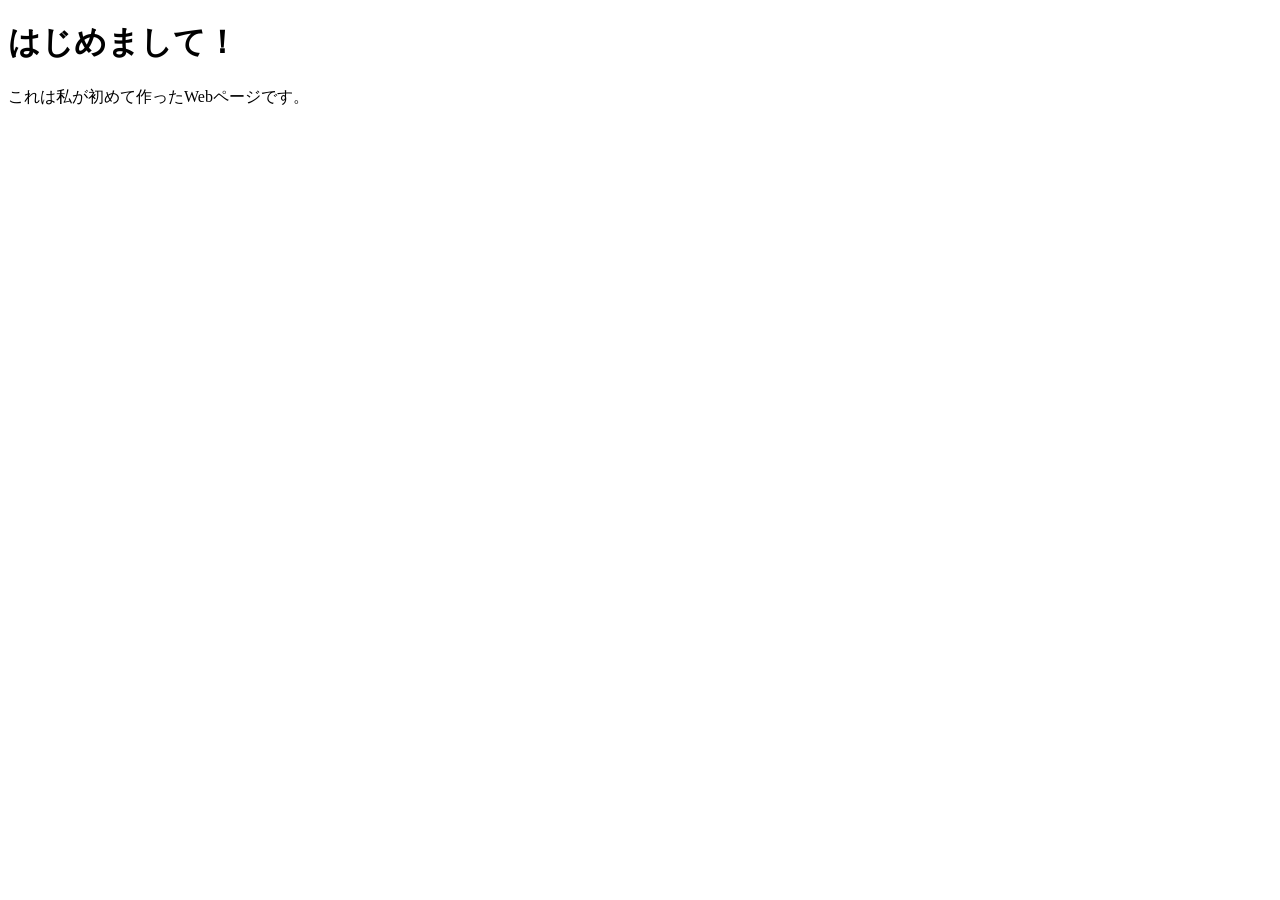
<file: 第1章/my-website/index.html>
<!DOCTYPE html>
<html lang="ja">
<head>
    <meta charset="UTF-8">
    <meta name="viewport" content="width=device-width, initial-scale=1.0">
    <title>わたしのプロフィール</title>
</head>
<body>
    <h1>はじめまして！</h1>
    <p>これは私が初めて作ったWebページです。</p>
</body>
</html>
</file>
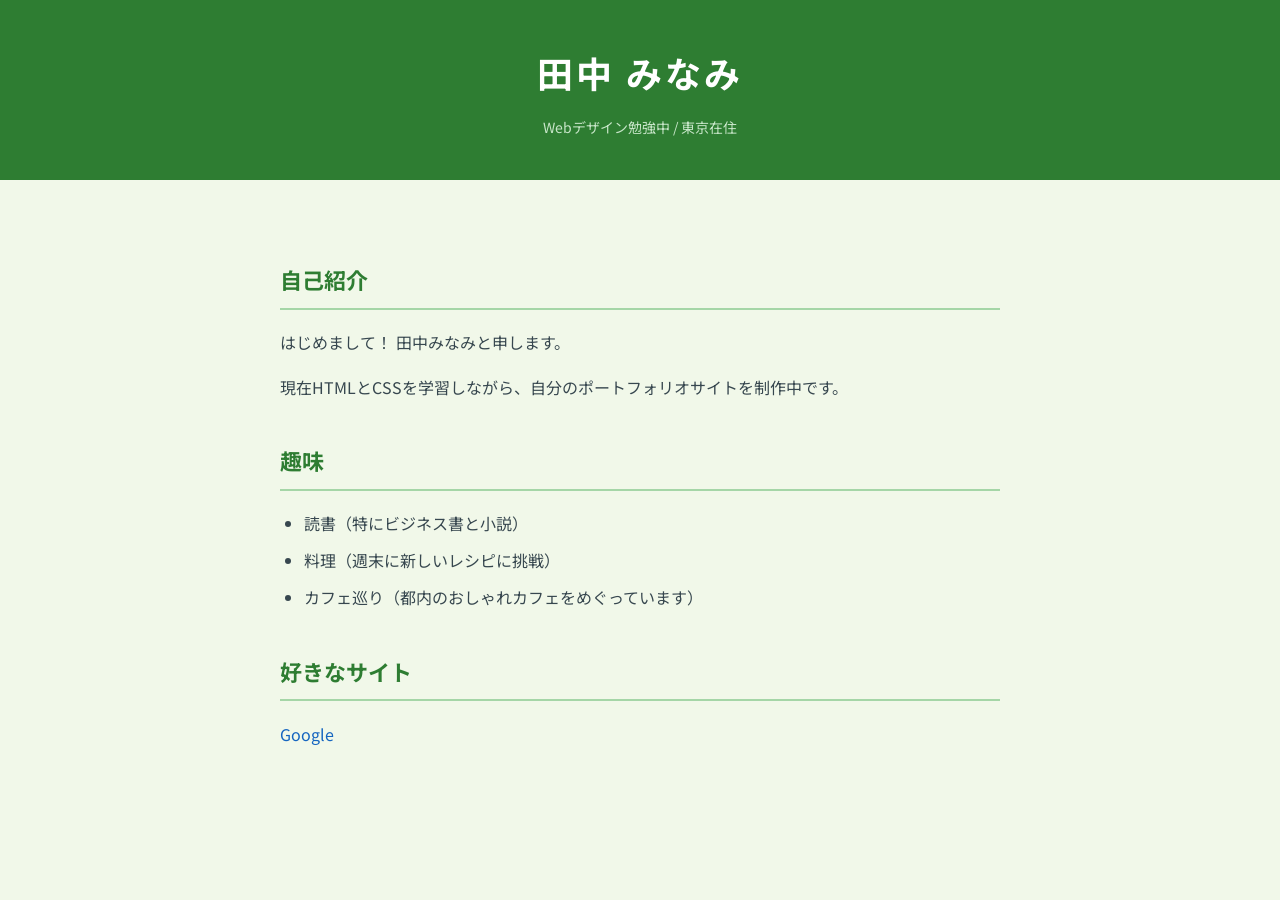
<file: 第2章/my-website/index.html>
<!DOCTYPE html>
<html lang="ja">
<head>
    <meta charset="UTF-8">
    <meta name="viewport" content="width=device-width, initial-scale=1.0">
    <title>わたしのプロフィール</title>
    <!-- Google Fontsの読み込み（コピーしたlinkタグを貼り付け） -->    
    <link rel="preconnect" href="https://fonts.googleapis.com">
    <link rel="preconnect" href="https://fonts.gstatic.com" crossorigin>
    <link href="https://fonts.googleapis.com/css2?family=Noto+Sans+JP:wght@100..900&display=swap" rel="stylesheet">
    <!-- 自分のCSSファイル -->
    <link rel =" stylesheet " href ="style.css">
</head>
<body>
    <div id="profile-header">
        <h1>田中 みなみ</h1>
        <p class="subtitle">Webデザイン勉強中 / 東京在住</p>
    </div>
    <div id="profile-body">
        <h2>自己紹介</h2>
        <p>はじめまして！ 田中みなみと申します。</p>
        <p>現在HTMLとCSSを学習しながら、自分のポートフォリオサイトを制作中です。</p>
        <h2>趣味</h2>
        <ul>
            <li>読書（特にビジネス書と小説）</li>
            <li>料理（週末に新しいレシピに挑戦）</li>
            <li>カフェ巡り（都内のおしゃれカフェをめぐっています）</li>
        </ul>
        <h2>好きなサイト</h2>
        <p><a href="https://www.google.com" target="_blank">Google</a></p>
    </div>
</body>
</html>
</file>
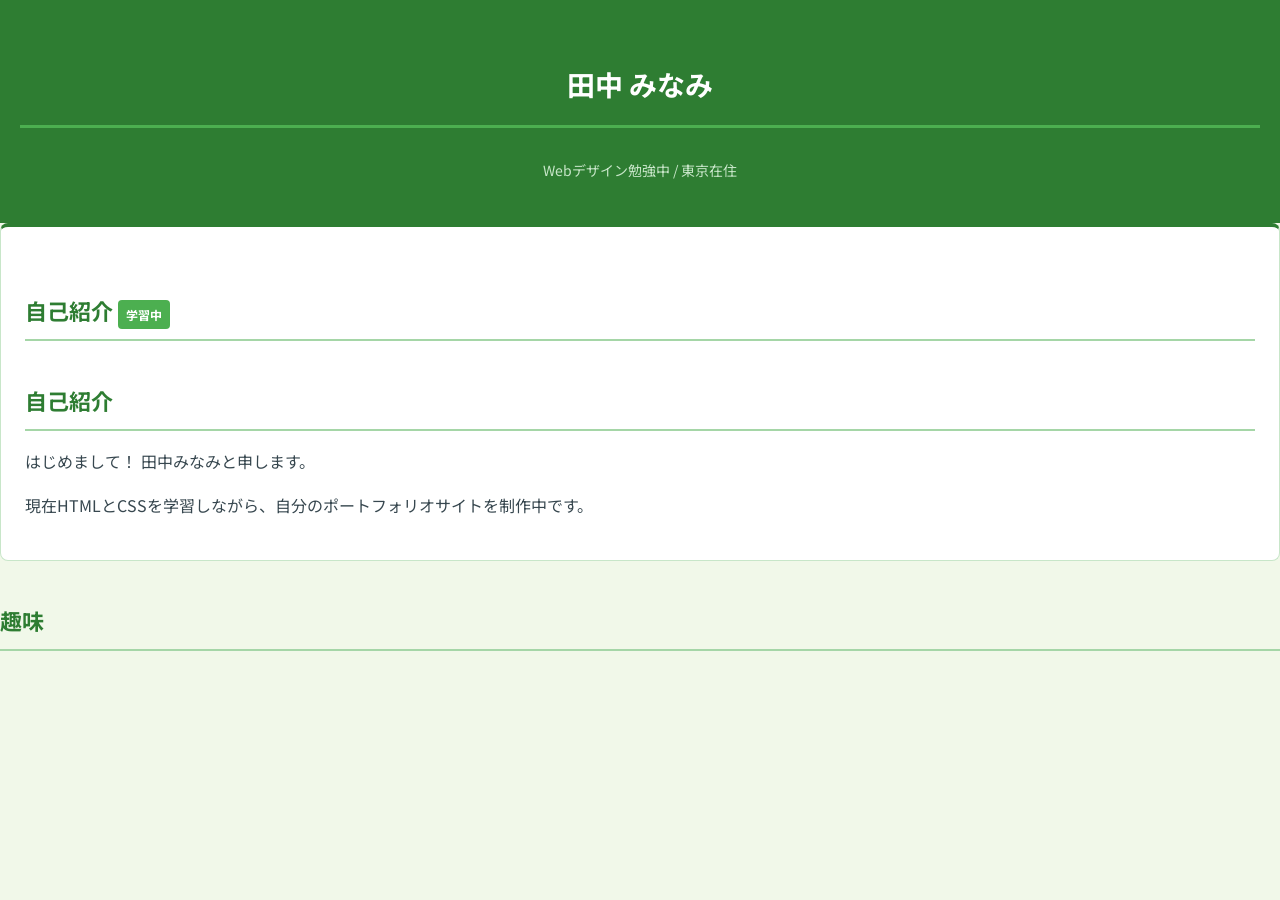
<file: 第3章/my-website-2/index.html>
<!DOCTYPE html>
<html lang="ja">
<head>
    <meta charset="UTF-8">
    <meta name="viewport" content="width=device-width, initial-scale=1.0">
    <title>わたしのプロフィール</title>
    <!-- Google Fontsの読み込み（コピーしたlinkタグを貼り付け） -->    
    <link rel="preconnect" href="https://fonts.googleapis.com">
    <link rel="preconnect" href="https://fonts.gstatic.com" crossorigin>
    <link href="https://fonts.googleapis.com/css2?family=Noto+Sans+JP:wght@100..900&display=swap" rel="stylesheet">
    <!-- 自分のCSSファイル -->
    <link rel =" stylesheet " href ="style.css">
</head>
<body>
    <div id="profile-header">
        <h1>田中 みなみ</h1>
        <p class="subtitle">Webデザイン勉強中 / 東京在住</p>
    </div>
    <div id="profile-body">
        <div class="profile-card">
            <h2>自己紹介 <span class="tag-badge">学習中</span></h2>
            <h2>自己紹介</h2>
            <p>はじめまして！ 田中みなみと申します。</p>
            <p>現在HTMLとCSSを学習しながら、自分のポートフォリオサイトを制作中です。</p>
        </div>
        <h2>趣味</h2>
    </div>
</body>
</html>
</file>
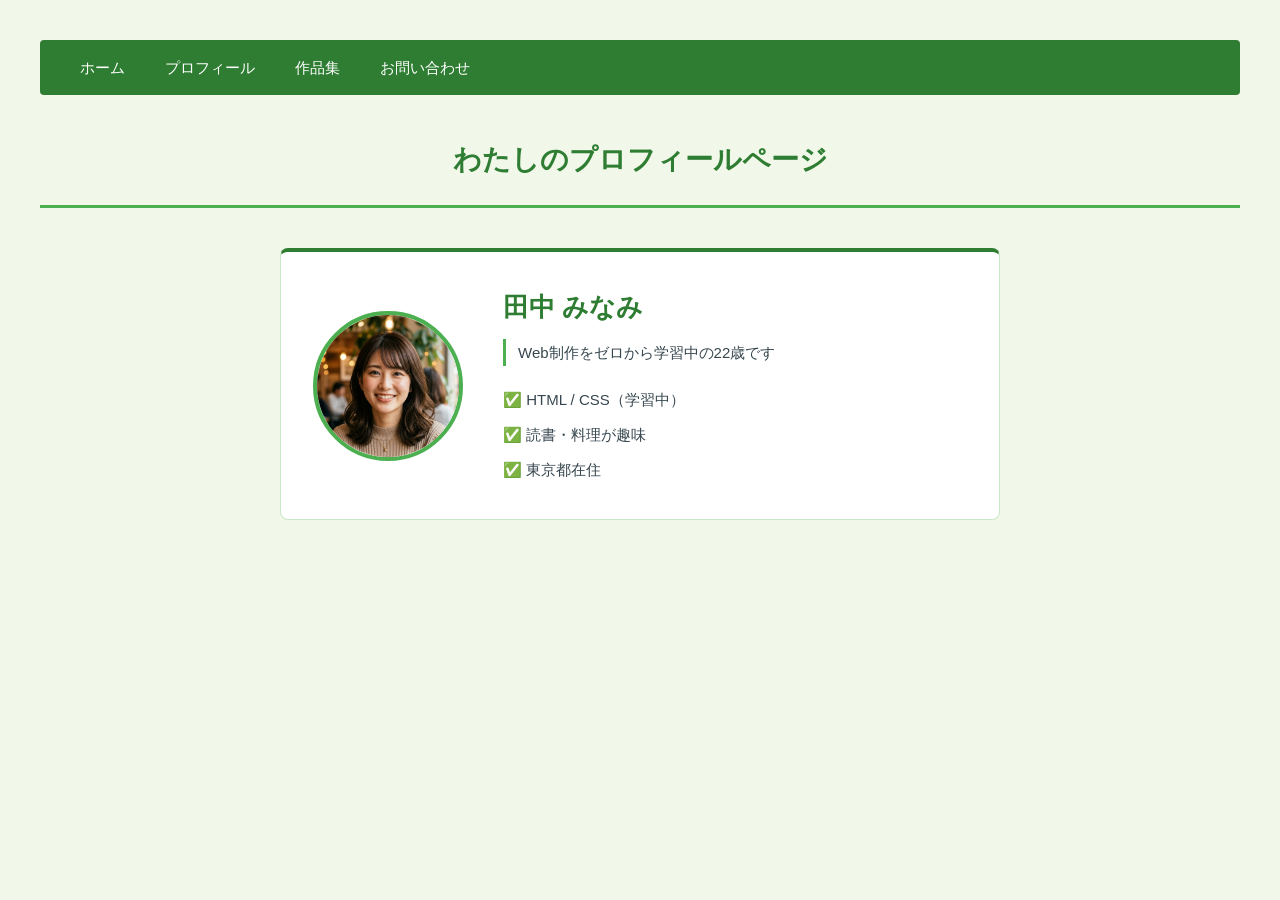
<file: 第4章/flexbox-profile_card/index.html>
<!DOCTYPE html>
<html lang="ja">
<head>
    <meta charset="UTF-8">
    <meta name="viewport" content="width=device-width, initial-scale=1.0">
    <title>Flexbox : Profile Card</title>
    <link rel="stylesheet" href="style.css">
</head>
<body>

  <!-- h1 タグの直前に追加する -->
  <nav class="main-nav">
    <ul class="nav-list">
      <li><a href="#">ホーム</a></li>
      <li><a href="#">プロフィール</a></li>
      <li><a href="#">作品集</a></li>
      <li><a href="#">お問い合わせ</a></li>
    </ul>
  </nav>

  <h1>わたしのプロフィールページ</h1>

  <!-- プロフィールカード全体を囲むコンテナ -->
  <div class="profile-card">

    <!-- 左側：プロフィール写真エリア -->
    <div class="profile-photo">
      <img src="photo.jpg" alt="プロフィール写真">
    </div>

    <!-- 右側：テキスト情報エリア -->
    <div class="profile-info">
      <h2>田中 みなみ</h2>
      <p class="tagline">Web制作をゼロから学習中の22歳です</p>
      <ul class="skill-list">
        <li>HTML / CSS（学習中）</li>
        <li>読書・料理が趣味</li>
        <li>東京都在住</li>
      </ul>
    </div>

  </div>

</body>
</html>
</file>
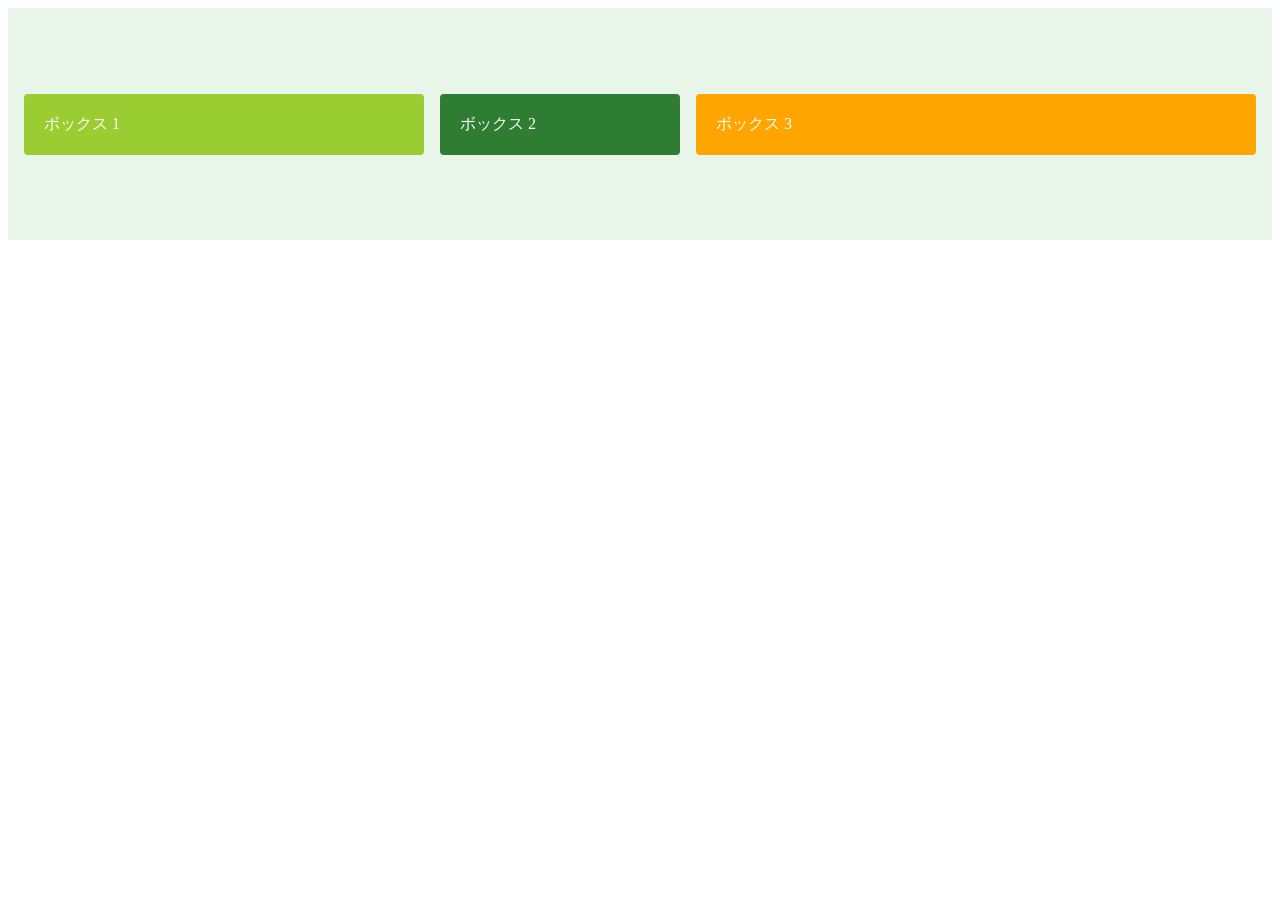
<file: 第4章/flexbox/index.html>
<!DOCTYPE html>
<html lang="ja">
<head>
    <meta charset="UTF-8">
    <meta name="viewport" content="width=device-width, initial-scale=1.0">
    <title>Flexbox</title>
    <link rel="stylesheet" href="style.css">
</head>
<body>
    <!-- index.html の body 内に追加する -->
    <div class="flex-container">
        <div class="flex-item">ボックス 1</div>
        <div class="flex-item">ボックス 2</div>
        <div class="flex-item">ボックス 3</div>
    </div>
</body>
</html>
</file>
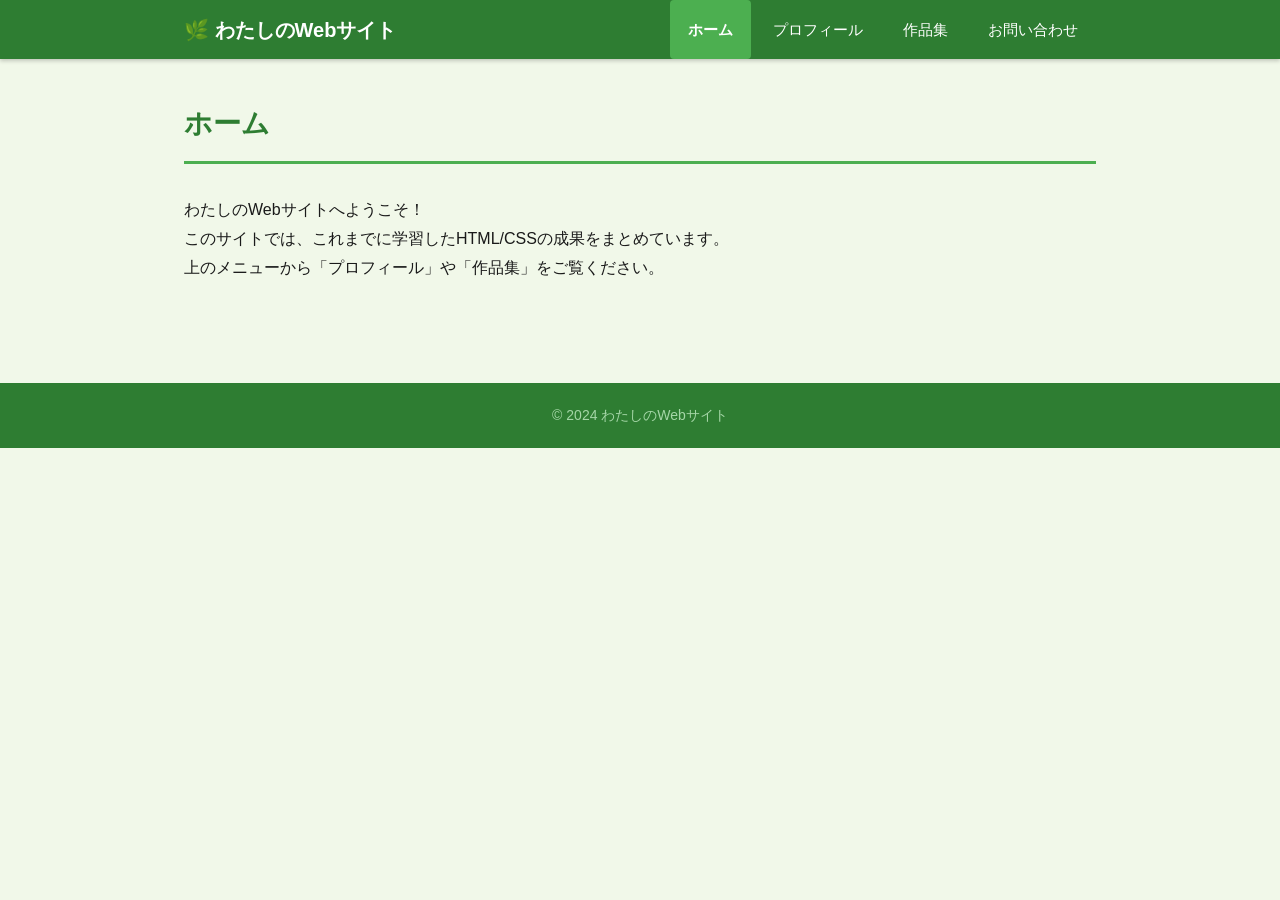
<file: 第5章/my-website/index.html>
<!DOCTYPE html>
<html lang="ja">
<head>
    <meta charset="UTF-8">
    <meta name="viewport" content="width=device-width, initial-scale=1.0">
    <title>ホーム | わたしのWebサイト</title>
    <!-- PNG形式の場合はこちら -->
    <link rel="icon" href="favicon.png" type="image/png">
    <link rel="stylesheet" href="style.css">
</head>
<body>

    <!-- ナビゲーションバー（全ページ共通） -->
    <header class="site-header">
        <div class="header-inner">
            <p class="site-title">
                <a href="index.html">🌿 わたしのWebサイト</a>
            </p>
            <nav class="main-nav">
                <ul class="nav-list">
                    <li><a href="index.html" class="active">ホーム</a></li>
                    <li><a href="about.html">プロフィール</a></li>
                    <li><a href="works.html">作品集</a></li>
                    <!-- ↓ 第4章から引き継いで「お問い合わせ」を追加 ↓ -->
                    <li><a href="#">お問い合わせ</a></li>
                </ul>
            </nav>
        </div>
    </header>

    <!-- メインコンテンツ -->
    <main class="main-content">
        <h1>ホーム</h1>
        <p>わたしのWebサイトへようこそ！</p>
        <p>このサイトでは、これまでに学習したHTML/CSSの成果をまとめています。</p>
        <p>上のメニューから「プロフィール」や「作品集」をご覧ください。</p>
    </main>

    <footer class="site-footer">
        <p>&copy; 2024 わたしのWebサイト</p>
    </footer>

</body>
</html>
</file>
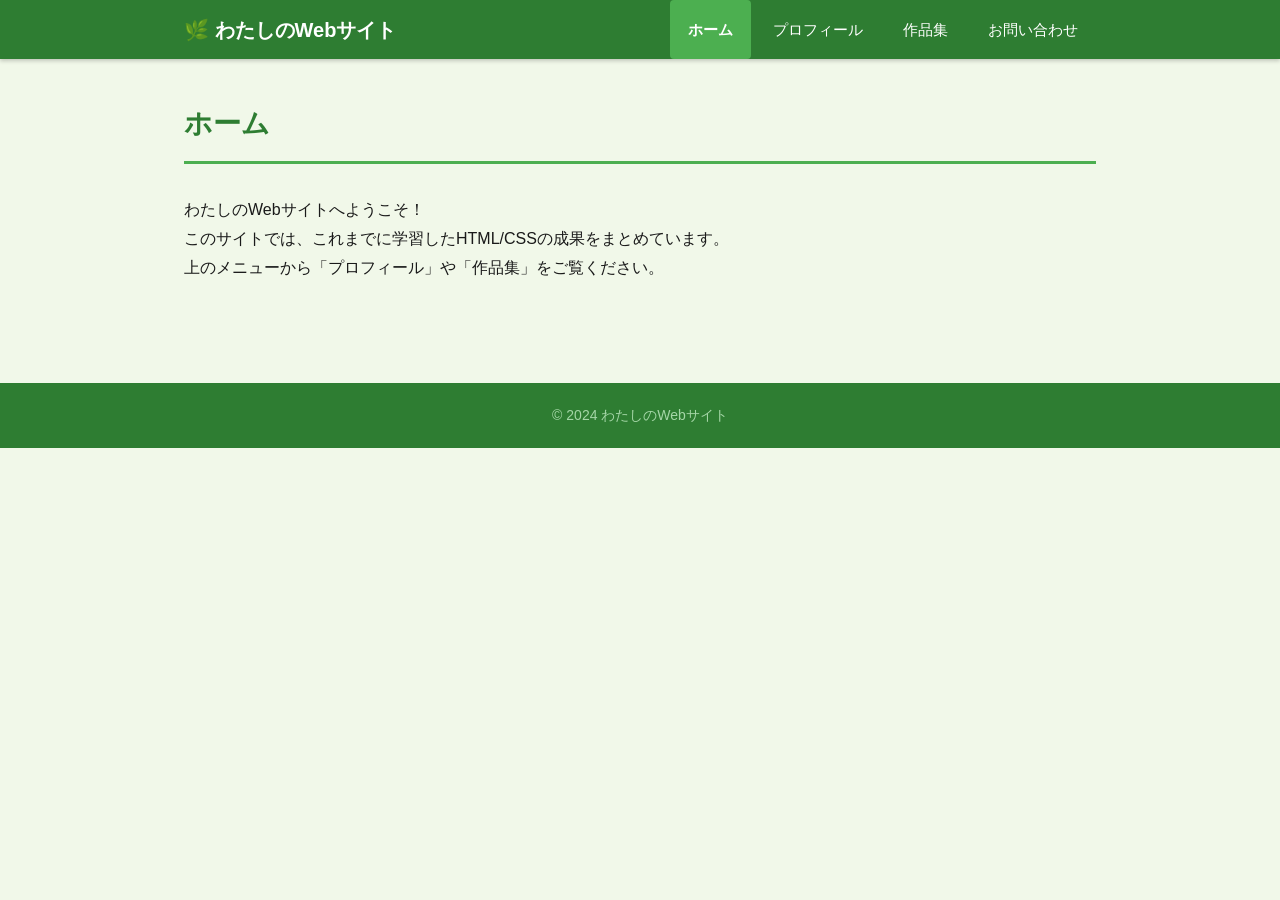
<file: 第6章/my-website/index.html>
<!DOCTYPE html>
<html lang="ja">
<head>
    <meta charset="UTF-8">
    <!-- 全ページの <head> 内に必ず入れる -->
    <meta name="viewport" content="width=device-width, initial-scale=1.0">
    <title>ホーム | わたしのWebサイト</title>
    <!-- PNG形式の場合はこちら -->
    <link rel="icon" href="favicon.png" type="image/png">
    <link rel="stylesheet" href="style.css">
</head>
<body>

    <!-- ナビゲーションバー（全ページ共通） -->
    <header class="site-header">
        <div class="header-inner">
            <p class="site-title">
                <a href="index.html">🌿 わたしのWebサイト</a>
            </p>
            <!-- header-inner の中、nav タグの直前に追加 -->
            <button class="hamburger-btn" id="hamburgerBtn" aria-label="メニューを開く">
                <span></span>
                <span></span>
                <span></span>
            </button>
            <nav class="main-nav">
                <ul class="nav-list">
                    <li><a href="index.html" class="active">ホーム</a></li>
                    <li><a href="about.html">プロフィール</a></li>
                    <li><a href="works.html">作品集</a></li>
                    <!-- ↓ 第4章から引き継いで「お問い合わせ」を追加 ↓ -->
                    <li><a href="#">お問い合わせ</a></li>
                </ul>
            </nav>
        </div>
    </header>

    <!-- メインコンテンツ -->
    <main class="main-content">
        <h1>ホーム</h1>
        <p>わたしのWebサイトへようこそ！</p>
        <p>このサイトでは、これまでに学習したHTML/CSSの成果をまとめています。</p>
        <p>上のメニューから「プロフィール」や「作品集」をご覧ください。</p>
    </main>

    <footer class="site-footer">
        <p>&copy; 2024 わたしのWebサイト</p>
    </footer>

    <script>
    // ハンバーガーボタンとナビゲーションを取得
    const hamburgerBtn = document.getElementById('hamburgerBtn');
    const mainNav = document.querySelector('.main-nav');
 
    // ボタンがクリックされたときの処理
    hamburgerBtn.addEventListener('click', function() {
        // ボタンに 'is-open' クラスを付けたり外したりする
        hamburgerBtn.classList.toggle('is-open');
        // ナビゲーションにも 'is-open' クラスを付けたり外したりする
        mainNav.classList.toggle('is-open');
    });
    </script>

</body>
</html>
</file>
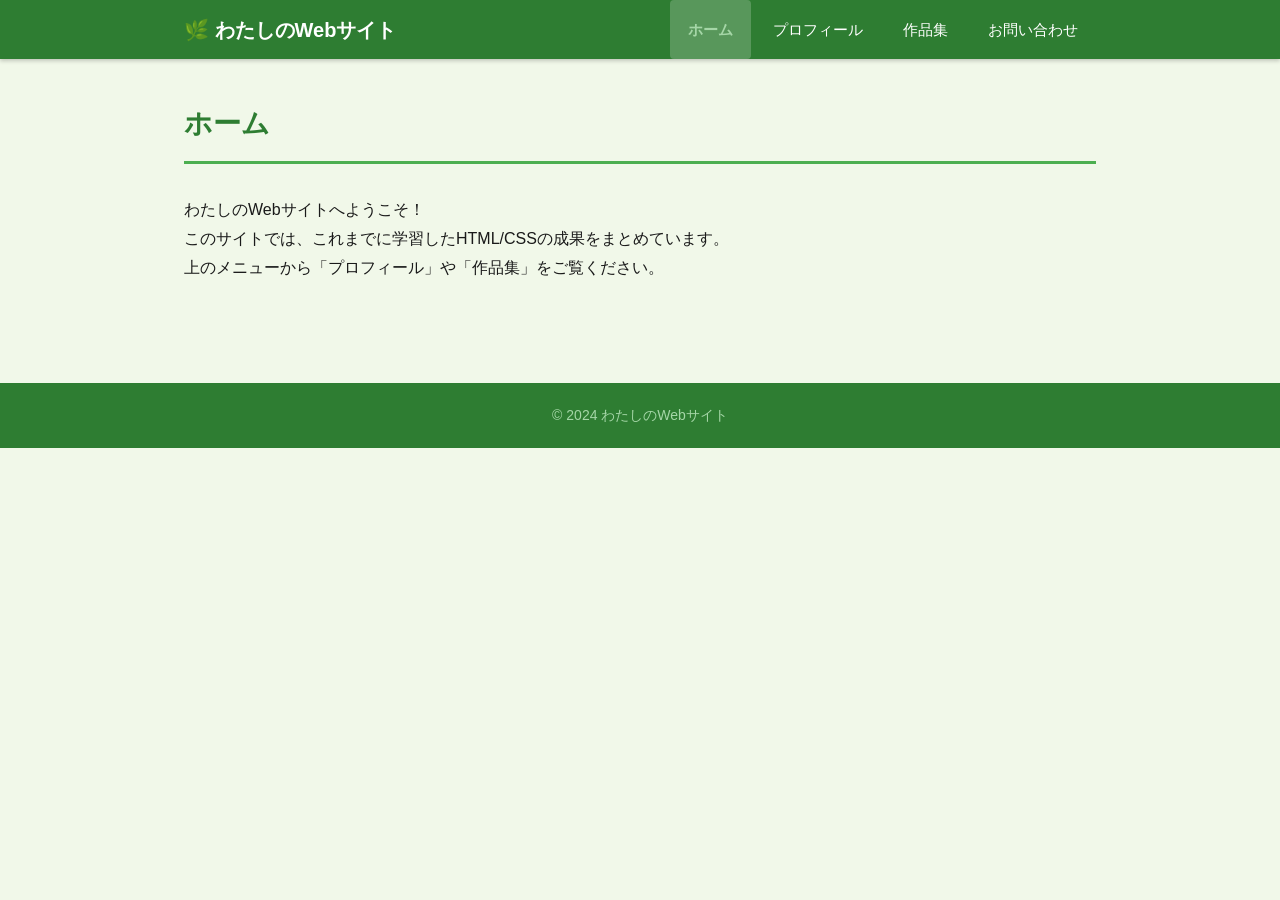
<file: 第7章/my-website/index.html>
<!DOCTYPE html>
<html lang="ja">
<head>
    <meta charset="UTF-8">
    <!-- 全ページの <head> 内に必ず入れる -->
    <meta name="viewport" content="width=device-width, initial-scale=1.0">
    <title>ホーム | わたしのWebサイト</title>
    <!-- PNG形式の場合はこちら -->
    <link rel="icon" href="favicon.png" type="image/png">
    <link rel="stylesheet" href="style.css">
</head>
<body>

    <!-- ナビゲーションバー（全ページ共通） -->
    <header class="site-header">
        <div class="header-inner">
            <p class="site-title">
                <a href="index.html">🌿 わたしのWebサイト</a>
            </p>
            <!-- header-inner の中、nav タグの直前に追加 -->
            <button class="hamburger-btn" id="hamburgerBtn" aria-label="メニューを開く">
                <span></span>
                <span></span>
                <span></span>
            </button>
            <nav class="main-nav">
                <ul class="nav-list">
                    <li><a href="index.html" class="active">ホーム</a></li>
                    <li><a href="about.html">プロフィール</a></li>
                    <li><a href="works.html">作品集</a></li>
                    <!-- ↓ 第4章から引き継いで「お問い合わせ」を追加 ↓ -->
                    <li><a href="contact.html">お問い合わせ</a></li>
                </ul>
            </nav>
        </div>
    </header>

    <!-- メインコンテンツ -->
    <main class="main-content">
        <h1>ホーム</h1>
        <p>わたしのWebサイトへようこそ！</p>
        <p>このサイトでは、これまでに学習したHTML/CSSの成果をまとめています。</p>
        <p>上のメニューから「プロフィール」や「作品集」をご覧ください。</p>
    </main>

    <footer class="site-footer">
        <p>&copy; 2024 わたしのWebサイト</p>
    </footer>

    <script>
    // ハンバーガーボタンとナビゲーションを取得
    const hamburgerBtn = document.getElementById('hamburgerBtn');
    const mainNav = document.querySelector('.main-nav');
 
    // ボタンがクリックされたときの処理
    hamburgerBtn.addEventListener('click', function() {
        // ボタンに 'is-open' クラスを付けたり外したりする
        hamburgerBtn.classList.toggle('is-open');
        // ナビゲーションにも 'is-open' クラスを付けたり外したりする
        mainNav.classList.toggle('is-open');
    });
    </script>

</body>
</html>
</file>
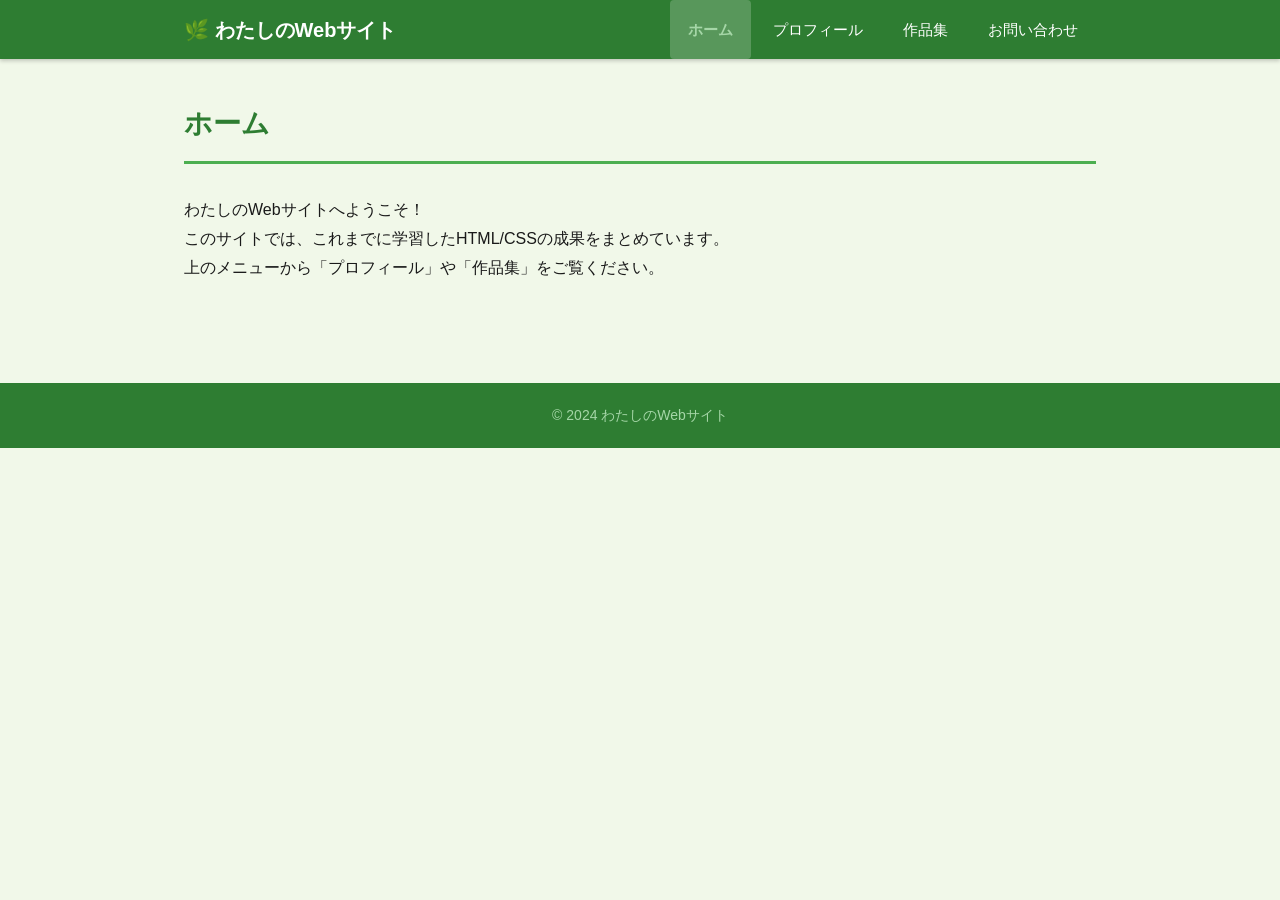
<file: 第8章/my-website/index.html>
<!DOCTYPE html>
<html lang="ja">
<head>
    <meta charset="UTF-8">
    <!-- 全ページの <head> 内に必ず入れる -->
    <meta name="viewport" content="width=device-width, initial-scale=1.0">
    <title>ホーム | わたしのWebサイト</title>
    <!-- PNG形式の場合はこちら -->
    <link rel="icon" href="images/favicon.png" type="image/png">
    <link rel="stylesheet" href="style.css">
</head>
<body>

    <!-- ナビゲーションバー（全ページ共通） -->
    <header class="site-header">
        <div class="header-inner">
            <p class="site-title">
                <a href="index.html">🌿 わたしのWebサイト</a>
            </p>
            <!-- header-inner の中、nav タグの直前に追加 -->
            <button class="hamburger-btn" id="hamburgerBtn" aria-label="メニューを開く">
                <span></span>
                <span></span>
                <span></span>
            </button>
            <nav class="main-nav">
                <ul class="nav-list">
                    <li><a href="index.html" class="active">ホーム</a></li>
                    <li><a href="about.html">プロフィール</a></li>
                    <li><a href="works.html">作品集</a></li>
                    <!-- ↓ 第4章から引き継いで「お問い合わせ」を追加 ↓ -->
                    <li><a href="contact.html">お問い合わせ</a></li>
                </ul>
            </nav>
        </div>
    </header>

    <!-- メインコンテンツ -->
    <main class="main-content">
        <h1>ホーム</h1>
        <p>わたしのWebサイトへようこそ！</p>
        <p>このサイトでは、これまでに学習したHTML/CSSの成果をまとめています。</p>
        <p>上のメニューから「プロフィール」や「作品集」をご覧ください。</p>
    </main>

    <footer class="site-footer">
        <p>&copy; 2024 わたしのWebサイト</p>
    </footer>

    <script>
    // ハンバーガーボタンとナビゲーションを取得
    const hamburgerBtn = document.getElementById('hamburgerBtn');
    const mainNav = document.querySelector('.main-nav');
 
    // ボタンがクリックされたときの処理
    hamburgerBtn.addEventListener('click', function() {
        // ボタンに 'is-open' クラスを付けたり外したりする
        hamburgerBtn.classList.toggle('is-open');
        // ナビゲーションにも 'is-open' クラスを付けたり外したりする
        mainNav.classList.toggle('is-open');
    });
    </script>

</body>
</html>
</file>
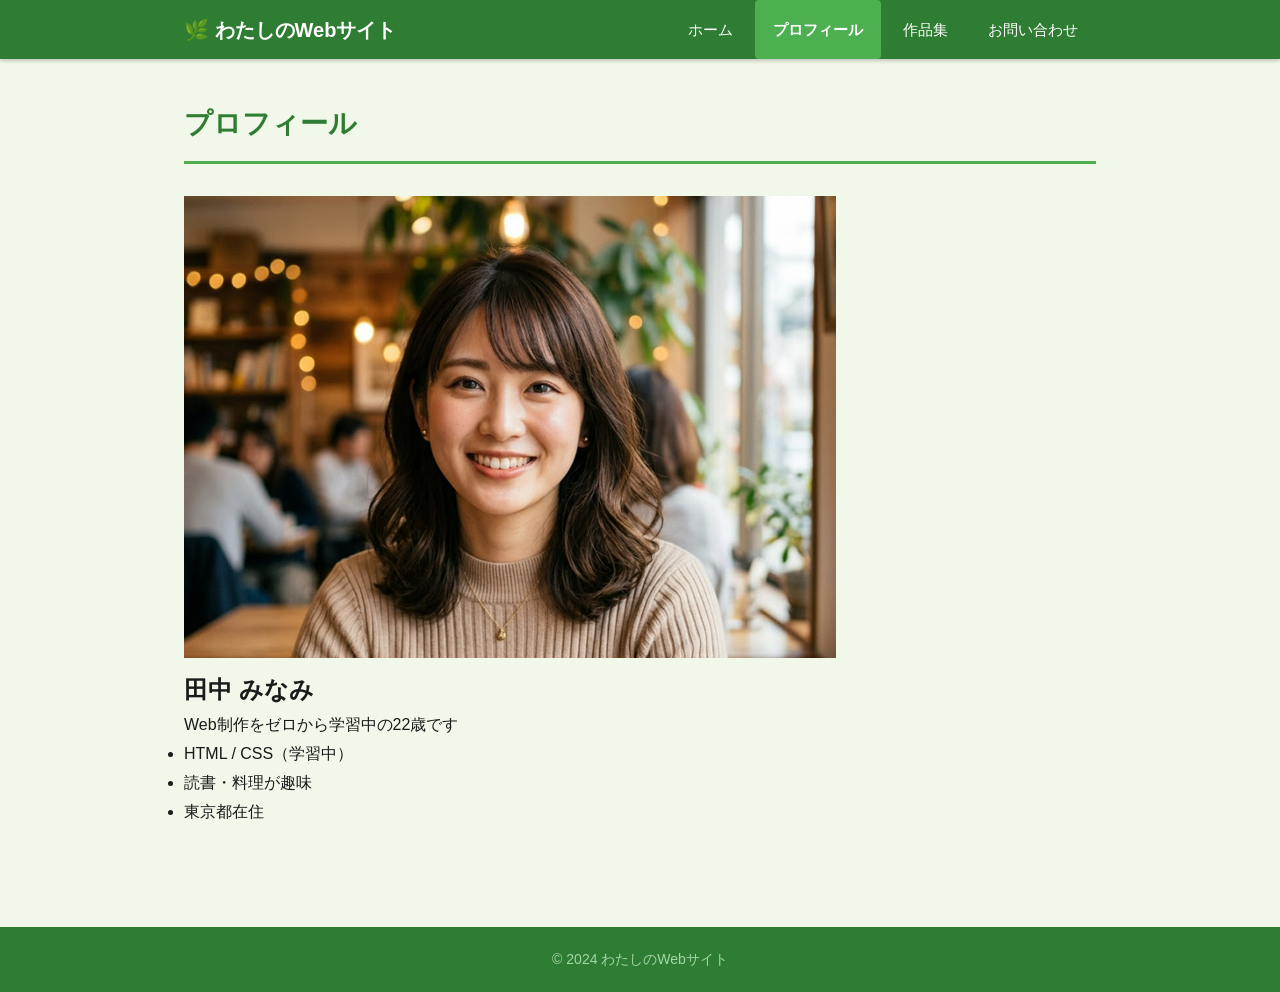
<file: 第5章/my-website/about.html>
<!DOCTYPE html>
<html lang="ja">
<head>
    <meta charset="UTF-8">
    <meta name="viewport" content="width=device-width, initial-scale=1.0">
    <title>プロフィール | わたしのWebサイト</title>
    <!-- PNG形式の場合はこちら -->
    <link rel="icon" href="favicon.png" type="image/png">
    <link rel="stylesheet" href="style.css">
</head>
<body>

    <!-- ナビゲーションバー（全ページ共通）
    「クリックしても別のページに移動しないのが正常です！（ただし、クリックすると画面の上部にスクロールが上がることがあります。）」-->
    <header class="site-header">
        <div class="header-inner">
            <p class="site-title">
                <a href="index.html">🌿 わたしのWebサイト</a>
            </p>
            <nav class="main-nav">
                <ul class="nav-list">
                    <li><a href="index.html">ホーム</a></li>
                    <li><a href="about.html" class="active">プロフィール</a></li>
                    <li><a href="works.html">作品集</a></li>
                    <!-- ↓ 第4章から引き継いで「お問い合わせ」を追加 ↓ -->
                    <li><a href="#">お問い合わせ</a></li>
                </ul>
            </nav>
        </div>
    </header>

    <!-- メインコンテンツ -->
    <main class="main-content">
        <h1>プロフィール</h1>
        <div class="profile-card">
            <div class="profile-photo">
                <img src="photo.jpg" alt="プロフィール写真">
            </div>
            <div class="profile-info">
                <h2>田中 みなみ</h2>
                <p class="tagline">Web制作をゼロから学習中の22歳です</p>
                <ul class="skill-list">
                    <li>HTML / CSS（学習中）</li>
                    <li>読書・料理が趣味</li>
                    <li>東京都在住</li>
                </ul>
            </div>
        </div>
    </main>

    <footer class="site-footer">
        <p>&copy; 2024 わたしのWebサイト</p>
    </footer>

</body>
</html>
</file>
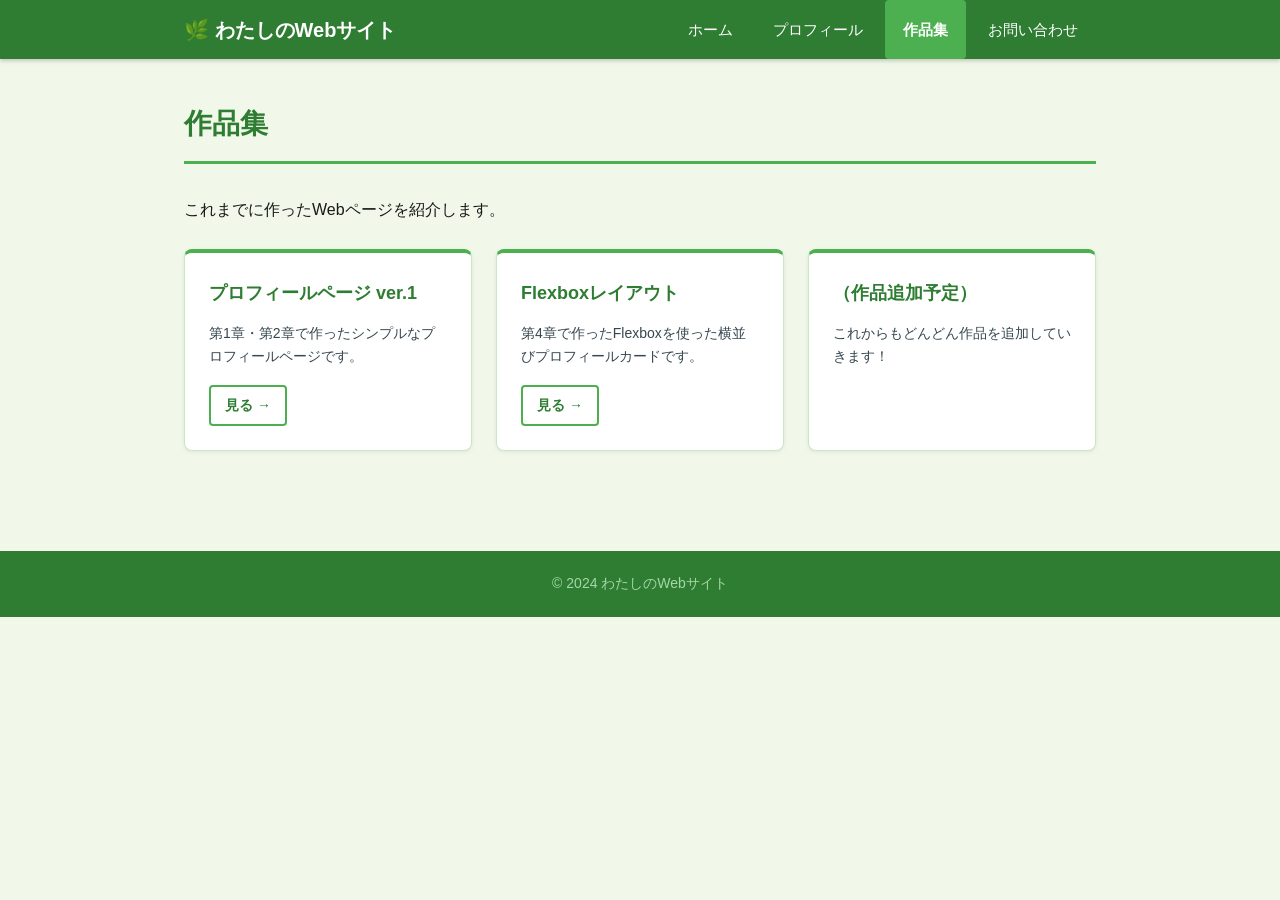
<file: 第5章/my-website/works.html>
<!DOCTYPE html>
<html lang="ja">
<head>
    <meta charset="UTF-8">
    <meta name="viewport" content="width=device-width, initial-scale=1.0">
    <title>作品集 | わたしのWebサイト</title>
    <!-- PNG形式の場合はこちら -->
    <link rel="icon" href="favicon.png" type="image/png">
    <link rel="stylesheet" href="style.css">
</head>
<body>

    <!-- ナビゲーションバー（全ページ共通） -->
    <header class="site-header">
        <div class="header-inner">
            <p class="site-title">
                <a href="index.html">🌿 わたしのWebサイト</a>
            </p>
            <nav class="main-nav">
                <ul class="nav-list">
                    <li><a href="index.html">ホーム</a></li>
                    <li><a href="about.html">プロフィール</a></li>
                    <li><a href="works.html" class="active">作品集</a></li>
                    <!-- ↓ 第4章から引き継いで「お問い合わせ」を追加 ↓ -->
                    <li><a href="#">お問い合わせ</a></li>
                </ul>
            </nav>
        </div>
    </header>

    <!-- メインコンテンツ -->
    <main class="main-content">
        <h1>作品集</h1>
        <p>これまでに作ったWebページを紹介します。</p>
        <div class="works-grid">
            <div class="work-card">
                <h3>プロフィールページ ver.1</h3>
                <p>第1章・第2章で作ったシンプルなプロフィールページです。</p>
                <a href="index.html" class="work-link">見る →</a>
            </div>
            <div class="work-card">
                <h3>Flexboxレイアウト</h3>
                <p>第4章で作ったFlexboxを使った横並びプロフィールカードです。</p>
                <a href="index.html" class="work-link">見る →</a>
            </div>
            <div class="work-card">
                <h3>（作品追加予定）</h3>
                <p>これからもどんどん作品を追加していきます！</p>
            </div>
        </div>
    </main>

    <footer class="site-footer">
        <p>&copy; 2024 わたしのWebサイト</p>
    </footer>

</body>
</html>
</file>
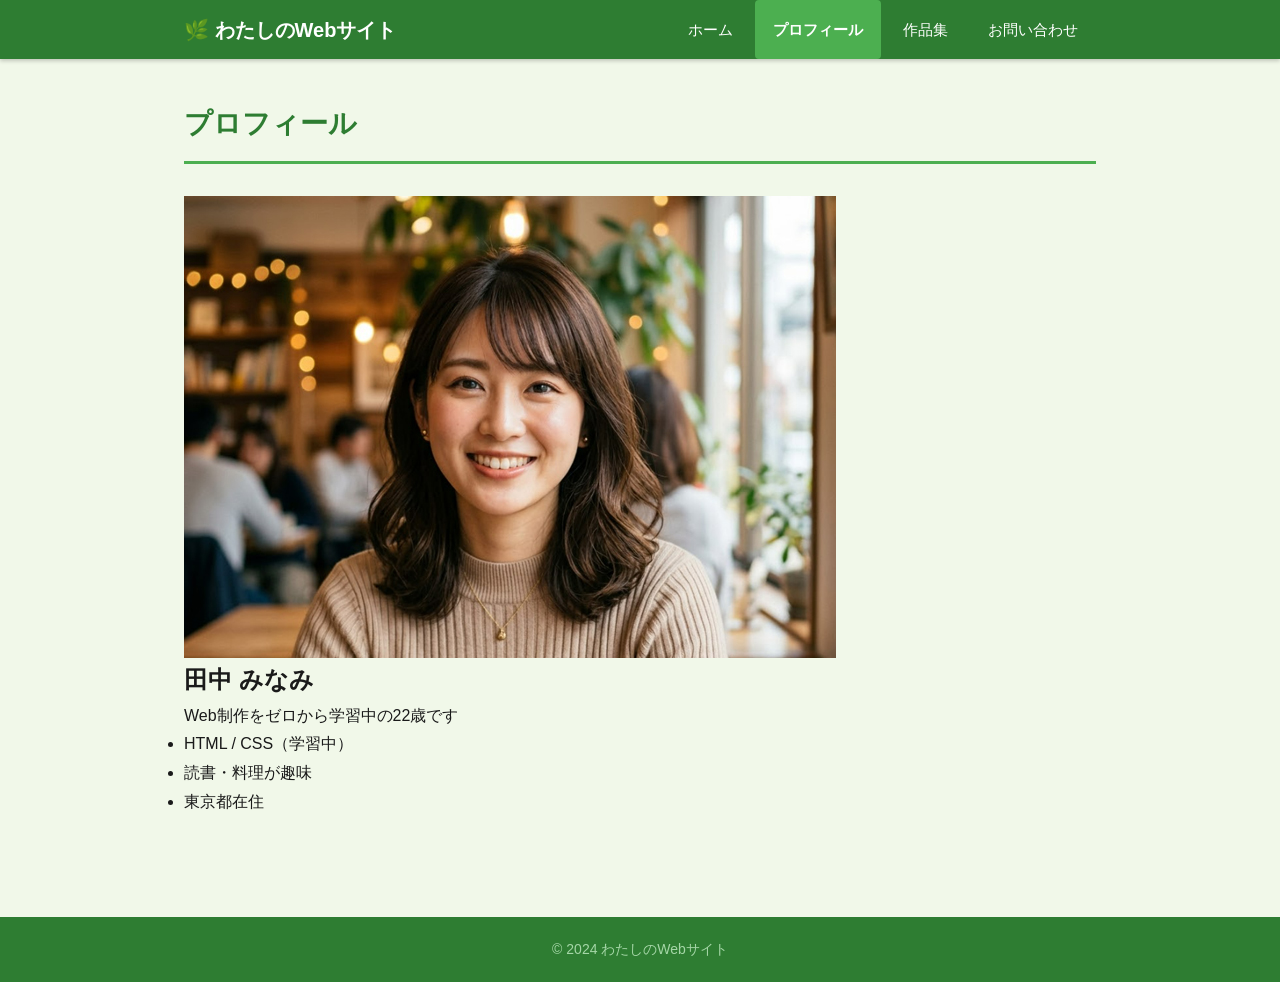
<file: 第6章/my-website/about.html>
<!DOCTYPE html>
<html lang="ja">
<head>
    <meta charset="UTF-8">
    <!-- 全ページの <head> 内に必ず入れる -->
    <meta name="viewport" content="width=device-width, initial-scale=1.0">
    <title>プロフィール | わたしのWebサイト</title>
    <!-- PNG形式の場合はこちら -->
    <link rel="icon" href="favicon.png" type="image/png">
    <link rel="stylesheet" href="style.css">
</head>
<body>

    <!-- ナビゲーションバー（全ページ共通）
    「クリックしても別のページに移動しないのが正常です！（ただし、クリックすると画面の上部にスクロールが上がることがあります。）」-->
    <header class="site-header">
        <div class="header-inner">
            <p class="site-title">
                <a href="index.html">🌿 わたしのWebサイト</a>
            </p>
            <!-- header-inner の中、nav タグの直前に追加 -->
            <button class="hamburger-btn" id="hamburgerBtn" aria-label="メニューを開く">
                <span></span>
                <span></span>
                <span></span>
            </button>
            <nav class="main-nav">
                <ul class="nav-list">
                    <li><a href="index.html">ホーム</a></li>
                    <li><a href="about.html" class="active">プロフィール</a></li>
                    <li><a href="works.html">作品集</a></li>
                    <!-- ↓ 第4章から引き継いで「お問い合わせ」を追加 ↓ -->
                    <li><a href="#">お問い合わせ</a></li>
                </ul>
            </nav>
        </div>
    </header>

    <!-- メインコンテンツ -->
    <main class="main-content">
        <h1>プロフィール</h1>
        <div class="profile-card">
            <div class="profile-photo">
                <img src="photo.jpg" alt="プロフィール写真">
            </div>
            <div class="profile-info">
                <h2>田中 みなみ</h2>
                <p class="tagline">Web制作をゼロから学習中の22歳です</p>
                <ul class="skill-list">
                    <li>HTML / CSS（学習中）</li>
                    <li>読書・料理が趣味</li>
                    <li>東京都在住</li>
                </ul>
            </div>
        </div>
    </main>

    <footer class="site-footer">
        <p>&copy; 2024 わたしのWebサイト</p>
    </footer>

    <script>
    // ハンバーガーボタンとナビゲーションを取得
    const hamburgerBtn = document.getElementById('hamburgerBtn');
    const mainNav = document.querySelector('.main-nav');
 
    // ボタンがクリックされたときの処理
    hamburgerBtn.addEventListener('click', function() {
        // ボタンに 'is-open' クラスを付けたり外したりする
        hamburgerBtn.classList.toggle('is-open');
        // ナビゲーションにも 'is-open' クラスを付けたり外したりする
        mainNav.classList.toggle('is-open');
    });
    </script>

</body>
</html>
</file>
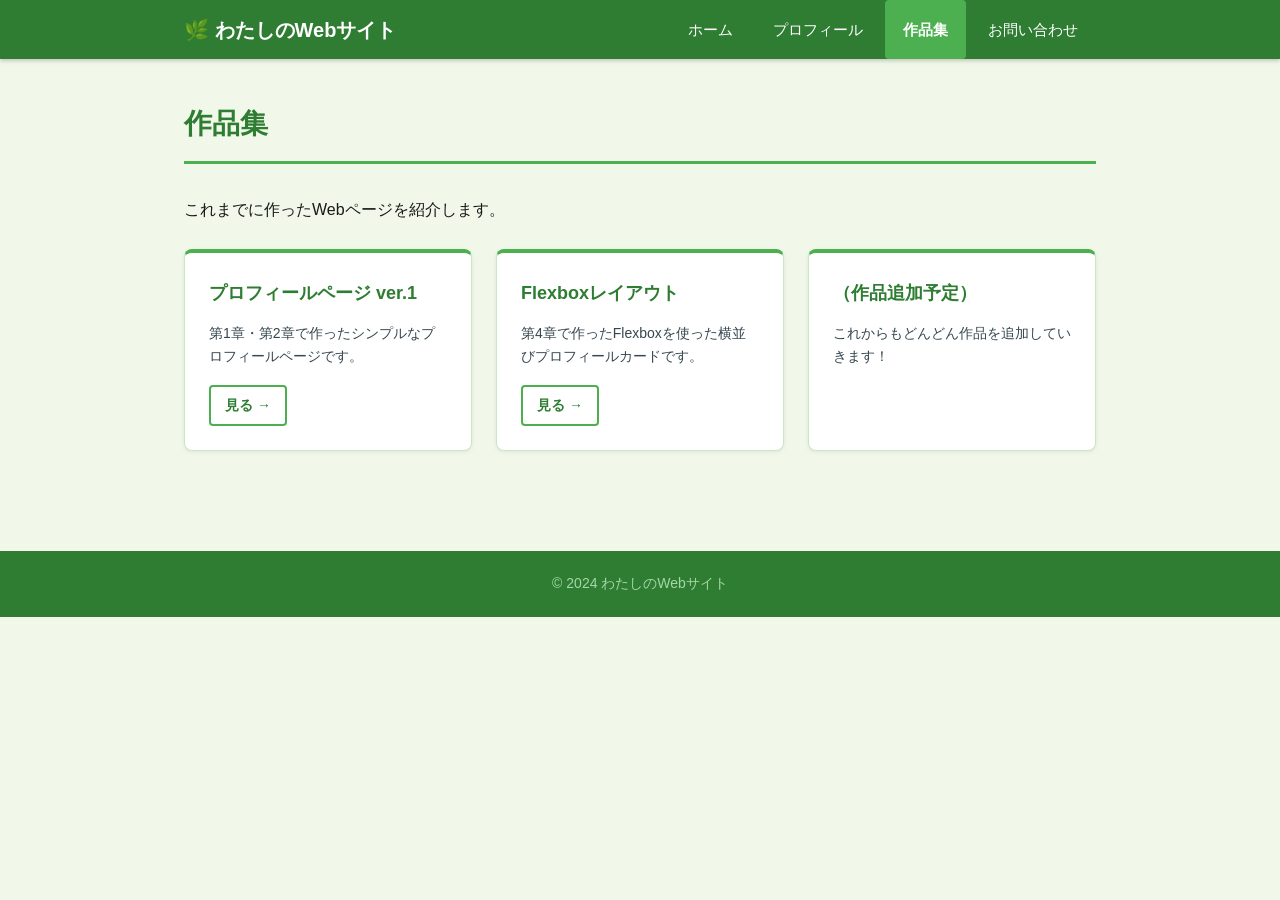
<file: 第6章/my-website/works.html>
<!DOCTYPE html>
<html lang="ja">
<head>
    <meta charset="UTF-8">
    <!-- 全ページの <head> 内に必ず入れる -->
    <meta name="viewport" content="width=device-width, initial-scale=1.0">
    <title>作品集 | わたしのWebサイト</title>
    <!-- PNG形式の場合はこちら -->
    <link rel="icon" href="favicon.png" type="image/png">
    <link rel="stylesheet" href="style.css">
</head>
<body>

    <!-- ナビゲーションバー（全ページ共通） -->
    <header class="site-header">
        <div class="header-inner">
            <p class="site-title">
                <a href="index.html">🌿 わたしのWebサイト</a>
            </p>
            <!-- header-inner の中、nav タグの直前に追加 -->
            <button class="hamburger-btn" id="hamburgerBtn" aria-label="メニューを開く">
                <span></span>
                <span></span>
                <span></span>
            </button>
            <nav class="main-nav">
                <ul class="nav-list">
                    <li><a href="index.html">ホーム</a></li>
                    <li><a href="about.html">プロフィール</a></li>
                    <li><a href="works.html" class="active">作品集</a></li>
                    <!-- ↓ 第4章から引き継いで「お問い合わせ」を追加 ↓ -->
                    <li><a href="#">お問い合わせ</a></li>
                </ul>
            </nav>
        </div>
    </header>

    <!-- メインコンテンツ -->
    <main class="main-content">
        <h1>作品集</h1>
        <p>これまでに作ったWebページを紹介します。</p>
        <div class="works-grid">
            <div class="work-card">
                <h3>プロフィールページ ver.1</h3>
                <p>第1章・第2章で作ったシンプルなプロフィールページです。</p>
                <a href="index.html" class="work-link">見る →</a>
            </div>
            <div class="work-card">
                <h3>Flexboxレイアウト</h3>
                <p>第4章で作ったFlexboxを使った横並びプロフィールカードです。</p>
                <a href="index.html" class="work-link">見る →</a>
            </div>
            <div class="work-card">
                <h3>（作品追加予定）</h3>
                <p>これからもどんどん作品を追加していきます！</p>
            </div>
        </div>
    </main>

    <footer class="site-footer">
        <p>&copy; 2024 わたしのWebサイト</p>
    </footer>

    <script>
        // ハンバーガーボタンとナビゲーションを取得
        const hamburgerBtn = document.getElementById('hamburgerBtn');
        const mainNav = document.querySelector('.main-nav');
 
        // ボタンがクリックされたときの処理
        hamburgerBtn.addEventListener('click', function() {
        // ボタンに 'is-open' クラスを付けたり外したりする
        hamburgerBtn.classList.toggle('is-open');
        // ナビゲーションにも 'is-open' クラスを付けたり外したりする
        mainNav.classList.toggle('is-open');
    });
    </script>

</body>
</html>
</file>
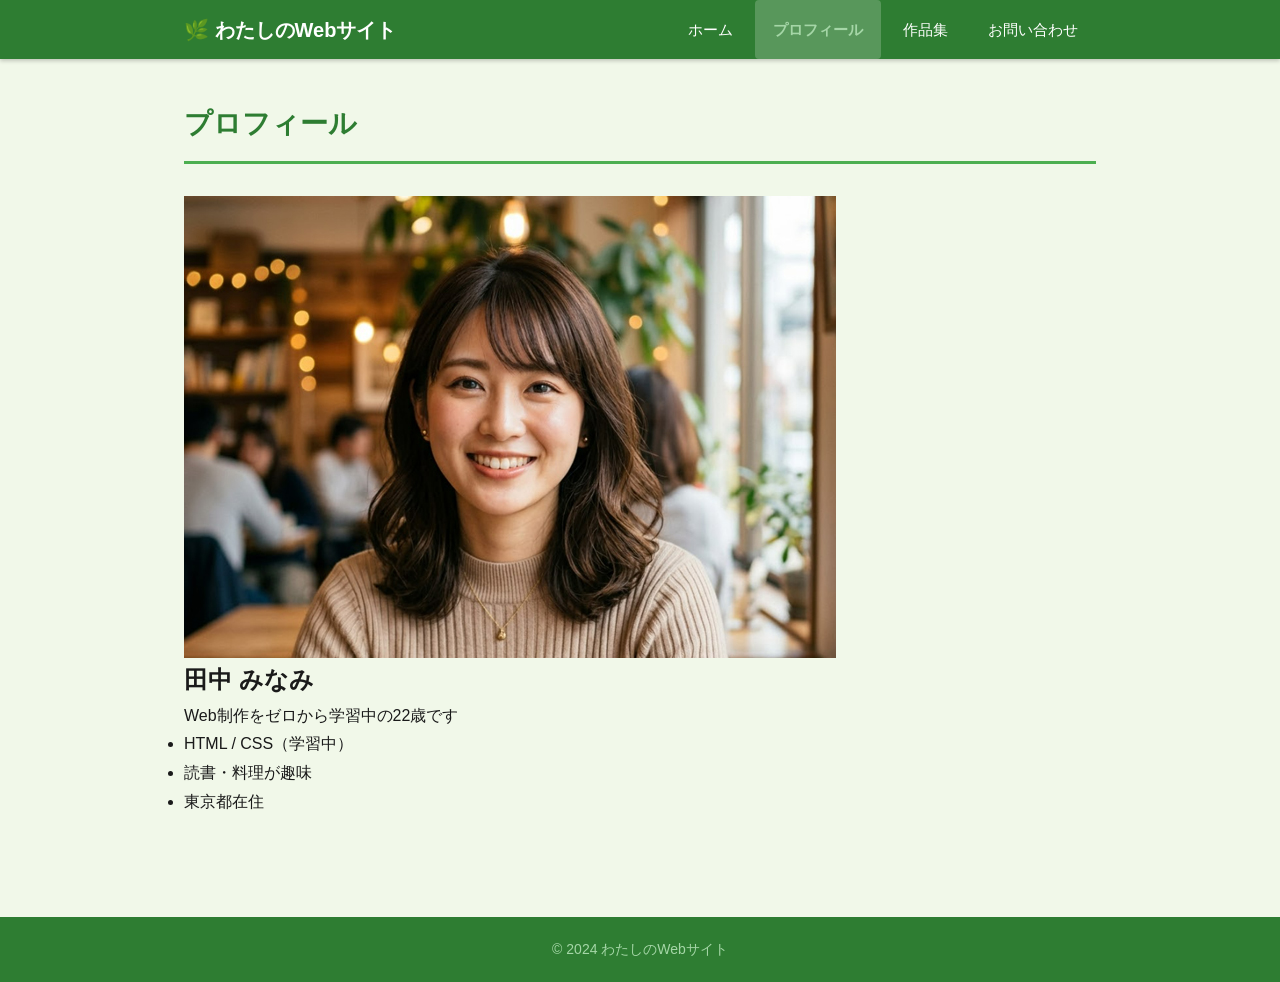
<file: 第7章/my-website/about.html>
<!DOCTYPE html>
<html lang="ja">
<head>
    <meta charset="UTF-8">
    <!-- 全ページの <head> 内に必ず入れる -->
    <meta name="viewport" content="width=device-width, initial-scale=1.0">
    <title>プロフィール | わたしのWebサイト</title>
    <!-- PNG形式の場合はこちら -->
    <link rel="icon" href="favicon.png" type="image/png">
    <link rel="stylesheet" href="style.css">
</head>
<body>

    <!-- ナビゲーションバー（全ページ共通）
    「クリックしても別のページに移動しないのが正常です！（ただし、クリックすると画面の上部にスクロールが上がることがあります。）」-->
    <header class="site-header">
        <div class="header-inner">
            <p class="site-title">
                <a href="index.html">🌿 わたしのWebサイト</a>
            </p>
            <!-- header-inner の中、nav タグの直前に追加 -->
            <button class="hamburger-btn" id="hamburgerBtn" aria-label="メニューを開く">
                <span></span>
                <span></span>
                <span></span>
            </button>
            <nav class="main-nav">
                <ul class="nav-list">
                    <li><a href="index.html">ホーム</a></li>
                    <li><a href="about.html" class="active">プロフィール</a></li>
                    <li><a href="works.html">作品集</a></li>
                    <!-- ↓ 第4章から引き継いで「お問い合わせ」を追加 ↓ -->
                    <li><a href="contact.html">お問い合わせ</a></li>
                </ul>
            </nav>
        </div>
    </header>

    <!-- メインコンテンツ -->
    <main class="main-content">
        <h1>プロフィール</h1>
        <div class="profile-card">
            <div class="profile-photo">
                <img src="photo.jpg" alt="プロフィール写真">
            </div>
            <div class="profile-info">
                <h2>田中 みなみ</h2>
                <p class="tagline">Web制作をゼロから学習中の22歳です</p>
                <ul class="skill-list">
                    <li>HTML / CSS（学習中）</li>
                    <li>読書・料理が趣味</li>
                    <li>東京都在住</li>
                </ul>
            </div>
        </div>
    </main>

    <footer class="site-footer">
        <p>&copy; 2024 わたしのWebサイト</p>
    </footer>

    <script>
    // ハンバーガーボタンとナビゲーションを取得
    const hamburgerBtn = document.getElementById('hamburgerBtn');
    const mainNav = document.querySelector('.main-nav');
 
    // ボタンがクリックされたときの処理
    hamburgerBtn.addEventListener('click', function() {
        // ボタンに 'is-open' クラスを付けたり外したりする
        hamburgerBtn.classList.toggle('is-open');
        // ナビゲーションにも 'is-open' クラスを付けたり外したりする
        mainNav.classList.toggle('is-open');
    });
    </script>

</body>
</html>
</file>
<file: 第2章/my-website/style.css>
/* ページ全体 */
body {
    font-family: "Noto Sans JP", sans-serif;
    background-color: #F1F8E9;
    color: #1A1A1A;
    line-height: 1.8;
    margin: 0; /* ブラウザが最初から持っている標準の余白を消すため */
    padding: 0; /* 今回はグループ（div）ごとに余白を設定するため、body全体の余白は0にします */
}

/* プロフィールヘッダー */
#profile-header {
    background-color: #2E7D32;
    color: #FFFFFF;
    text-align: center;
    padding: 40px 20px;
}

#profile-header h1 {
    font-size: 36px;
    letter-spacing: 0.08em;
    margin: 0 0 10px 0;
}

.subtitle {
    font-size: 14px;
    color: #C8E6C9;
    margin: 0;
}

/* プロフィール本文 */
#profile-body {
    max-width: 720px;
    margin: 0 auto;
    padding: 40px 20px;
}

h2 {
    color: #2E7D32;
    font-size: 22px;
    border-bottom: 2px solid #A5D6A7; /* 線の太さ(2px) 線の種類(solid:実線) 色 */
    padding-bottom: 8px;
    margin-top: 40px;
}

p {
    font-size: 16px;
    color: #37474F;
    margin-bottom: 16px;
}

ul {
    padding-left: 24px;
}

li {
    font-size: 16px;
    color: #37474F;
    margin-bottom: 8px;
}

a {
    color: #1565C0;
    text-decoration: none;
    transition: color 0.3s;
}

a:hover {
    color: #0D47A1;
    text-decoration: underline;
}
</file>
<file: 第3章/my-website-2/style.css>
/* ページ全体 */
body {
    font-family: "Noto Sans JP", sans-serif;
    background-color: #F1F8E9;
    color: #1A1A1A;
    line-height: 1.8;
    margin: 0; /* ブラウザが最初から持っている標準の余白を消すため */
    padding: 0; /* 今回はグループ（div）ごとに余白を設定するため、body全体の余白は0にします */
}

/* プロフィールヘッダー */
#profile-header {
    background-color: #2E7D32;
    color: #FFFFFF;
    text-align: center;
    padding: 40px 20px;
}

h1 {
    font-size: 28px;
    text-align: center;
    border-bottom: 3px solid #4CAF50;  /* 下に緑の実線を追加 */
    padding-bottom: 16px;              /* 文字と下線の間にpaddingを追加 */
    margin-bottom: 30px;
}

.subtitle {
    font-size: 14px;
    color: #C8E6C9;
    margin: 0;
}

/* 自己紹介 */
.profile-card {
    background-color: #FFFFFF;        /* 白背景でカード感を出す */
    border: 1px solid #C8E6C9;        /* 薄い緑の枠線 */
    border-top: 4px solid #2E7D32;    /* 上部に太めのアクセントライン */
    border-radius: 8px;                 /* 角丸でモダンな印象に */
    padding: 24px;                      /* カード内部に24px の余白 */
    margin-bottom: 30px;                /* カード下部に外余白 */
}

.tag-badge {
    display: inline-block;         /* 横に並びつつ、幅・高さも効く */
    font-size: 12px;
    background-color: #4CAF50;
    color: white;
    padding: 4px 8px;
    border-radius: 4px;
    vertical-align: middle;        /* テキストと高さを揃える */
}

h2 {
    color: #2E7D32;
    font-size: 22px;
    border-bottom: 2px solid #A5D6A7; /* 線の太さ(2px) 線の種類(solid:実線) 色 */
    padding-bottom: 8px;
    margin-top: 40px;      /* h2の上に40pxの余白 */
    margin-bottom: 16px;   /* h2の下に16pxの余白 */
}

p {
    font-size: 16px;
    color: #37474F;
    line-height: 1.8;
    margin-bottom: 16px;   /* 段落の下に16px の外余白 *//
}

ul {
    padding-left: 24px;
}

li {
    font-size: 16px;
    color: #37474F;
    margin-bottom: 8px;
}

a {
    color: #1565C0;
    text-decoration: none;
    transition: color 0.3s;
}

a:hover {
    color: #0D47A1;
    text-decoration: underline;
}
</file>
<file: 第4章/flexbox-profile_card/style.css>
/* ===== リセット・基本設定（第3章から引き継ぐ）===== */
* {
    box-sizing: border-box;
    margin: 0;
    padding: 0;
}

/* ===== 全体のbody設定 ===== */
body {
    font-family: "Noto Sans JP", sans-serif;
    background-color: #F1F8E9;
    color: #1A1A1A;
    line-height: 1.8;
    padding: 40px;
}

/* ===== ナビゲーションメニュー ===== */
.main-nav {
    background-color: #2E7D32;
    padding: 0 20px;
    border-radius: 4px;
    margin-bottom: 40px;
}

.nav-list {
    display: flex;           /* リストを横並びに */
    list-style: none;        /* デフォルトの黒点を消す */
    gap: 0;
}

.nav-list li a {
    display: block;
    color: #FFFFFF;
    text-decoration: none;   /* リンクの下線を消す */
    padding: 14px 20px;
    font-size: 15px;
    transition: background-color 0.2s;  /* ホバー時にアニメーション */
}

.nav-list li a:hover {
    background-color: #4CAF50;  /* マウスを乗せると色が変わる */
}

/* ===== ページタイトル（h1）===== */
h1 {
    color: #2E7D32;
    font-size: 28px;
    text-align: center;
    border-bottom: 3px solid #4CAF50;
    padding-bottom: 20px;
    margin-bottom: 40px;
}

/* ===== プロフィールカード全体（Flexコンテナ）===== */
.profile-card {
    display: flex;           /* Flexboxを有効にする！ */
    align-items: center;     /* 縦方向：中央揃え */
    gap: 40px;               /* 写真とテキストの間隔 */
    background-color: #FFFFFF;
    border: 1px solid #C8E6C9;
    border-top: 4px solid #2E7D32;
    border-radius: 8px;
    padding: 32px;
    max-width: 720px;        /* カードの最大幅 */
    margin: 0 auto;          /* 中央寄せ */
}


/* ===== 左側：写真エリア（Flexアイテム）===== */
.profile-photo {
    flex-shrink: 0;          /* 写真は縮まないように固定 */
}

.profile-photo img {
    width: 150px;
    height: 150px;
    border-radius: 50%;      /* 丸いプロフィール写真に */
    object-fit: cover;       /* 縦横比を保ってトリミング */
    border: 4px solid #4CAF50;
    display: block;
}

/* ===== 右側：テキストエリア（Flexアイテム）===== */
.profile-info {
    flex: 1;                 /* 残りの幅をすべて使う */
}

.profile-info h2 {
    font-size: 26px;
    color: #2E7D32;
    margin-bottom: 8px;
}

.tagline {
    font-size: 15px;
    color: #37474F;
    margin-bottom: 16px;
    border-left: 3px solid #4CAF50;
    padding-left: 12px;
}

.skill-list {
    list-style: none;
}

.skill-list li {
    font-size: 15px;
    color: #37474F;
    padding: 4px 0;
}

.skill-list li::before {
    content: "✅ ";
}

/* スマートフォン対応（画面幅600px以下のとき） */
@media (max-width: 600px) {
    .profile-card {
        flex-direction: column;  /* 縦並びに切り替え */
        text-align: center;
        padding: 24px;
    }
    .profile-photo img {
        width: 120px;
        height: 120px;
        margin: 0 auto;          /* 写真を中央揃え */
    }
    .tagline {
        border-left: none;
        padding-left: 0;
    }
}
</file>
<file: 第4章/flexbox/style.css>
/* Flexコンテナ（親要素）の設定 */
.flex-container {
    display: flex;               /* これだけで子要素が横に並ぶ！ */
    justify-content: space-between;  /* ← いろいろな値に変えて確認しよう */
    align-items: center;  /* 縦方向の中央揃え */
    flex-wrap: wrap;     /* 折り返しを有効にする */
    gap: 16px;           /* アイテム間の間隔（後述） */
    height: 200px;        /* 高さを指定しないと効果がわかりにくい */
    background-color: #E8F5E9;
    padding: 16px;
}

/* Flexアイテム（子要素）の設定 */
.flex-item {
    background-color: #2E7D32;
    color: white;
    padding: 20px;    
    border-radius: 4px;
    flex-basis: 200px;  /* 基本幅を200pxとする */
}

.flex-item:nth-of-type(1) {
    flex-grow:1; 
    background:yellowgreen;
}

.flex-item:nth-of-type(3) {
    flex-grow:2;
    background: orange;
}
</file>
<file: 第5章/my-website/style.css>
/* ===== リセット・基本設定 ===== */
* {
    box-sizing: border-box;
    margin: 0;
    padding: 0;
}

body {
    font-family: "Noto Sans JP", sans-serif;
    background-color: #F1F8E9;
    color: #1A1A1A;
    line-height: 1.8;
    /* 注意：ここで padding: 40px; などを設定している場合は削除する */
}

/* ===== サイトヘッダー全体 ===== */
.site-header {
    background-color: #2E7D32;      /* ヘッダーの背景色（濃い緑） */
    position: sticky;               /* スクロールしても上に固定 */
    top: 0;                         /* 画面の一番上に固定する */
    z-index: 1;                   /*要素が重なるときに積み重なる順序で、1は0より上に積み上げられる */
    box-shadow: 0 2px 4px rgba(0, 0, 0, 0.2);  /* 影をつけて立体感を出す */
}

/* ===== ヘッダー内部（サイトタイトル＋ナビを横並びに） ===== */
.header-inner {
    display: flex;                  /* Flexboxで横並びに */
    align-items: center;            /* 縦方向に中央揃え */
    justify-content: space-between; /* 左右に振り分ける */
    max-width: 960px;               /* 最大幅を設定 */
    margin: 0 auto;                 /* 中央寄せ */
    padding: 0 24px;                /* 左右の内側余白 */
}

/* ===== サイトタイトル（ロゴ部分） ===== */
.site-title {
    font-size: 20px;
    font-weight: bold;
}

.site-title a {
    color: #FFFFFF;                 /* 白い文字 */
    text-decoration: none;          /* 下線を消す */
}

.site-title a:hover {
    color: #A5D6A7;                 /* ホバーで薄い緑に変わる */
}

/* ===== ナビゲーションリスト ===== */
.nav-list {
    display: flex;                  /* リストを横並びに */
    list-style: none;               /* 黒点を消す */
    gap: 4px;                       /* リスト項目の間隔 */
}

/* ===== 各ナビリンク ===== */
.nav-list a {
    display: block;
    color: #FFFFFF;
    text-decoration: none;
    padding: 16px 18px;             /* 上下16px・左右18pxの余白 */
    font-size: 15px;
    border-radius: 4px;
    transition: background-color 0.2s;  /* ホバー時のアニメーション */
}

/* ===== ホバー時のスタイル ===== */
.nav-list a:hover {
    background-color: #4CAF50;      /* マウスを乗せると明るい緑に */
}

/* ===== 現在のページのスタイル（active クラス） ===== */
.nav-list a.active {
    background-color: #4CAF50;      /* 現在のページも明るい緑 */
    font-weight: bold;              /* 現在ページのリンクを太字に */
}

/* ===== メインコンテンツエリア ===== */
.main-content {
    max-width: 960px;               /* コンテンツの最大幅 */
    margin: 0 auto;                 /* 中央寄せ */
    padding: 40px 24px;             /* 上下40px・左右24pxの余白 */
}

/* ===== ページタイトル（h1） ===== */
.main-content h1 {
    color: #2E7D32;
    font-size: 28px;
    border-bottom: 3px solid #4CAF50;
    padding-bottom: 12px;
    margin-bottom: 32px;
}

/* ===== 作品集グリッド（Flexboxで横並び） ===== */
.works-grid {
    display: flex;                  /* Flexboxで横並びに */
    flex-wrap: wrap;                /* 幅が足りなければ折り返す */
    gap: 24px;                      /* カード間の間隔 */
    margin-top: 24px;
}

/* ===== 作品カード（個別のカード） ===== */
.work-card {
    flex: 1 1 260px;                /* 最小260px。余裕があれば広がる */
    background-color: #FFFFFF;
    border: 1px solid #C8E6C9;
    border-top: 4px solid #4CAF50;  /* 上部に緑のアクセントライン */
    border-radius: 8px;
    padding: 24px;
    box-shadow: 0 1px 4px rgba(0, 0, 0, 0.08);  /* 軽い影 */
    transition: box-shadow 0.2s;    /* ホバー時のアニメーション用 */
}

/* ===== カードのホバー時：影を強調 ===== */
.work-card:hover {
    box-shadow: 0 4px 12px rgba(0, 0, 0, 0.15);
}

/* ===== カード内の見出し ===== */
.work-card h3 {
    font-size: 18px;
    color: #2E7D32;
    margin-bottom: 12px;
}

/* ===== カード内のテキスト ===== */
.work-card p {
    font-size: 14px;
    color: #37474F;
    line-height: 1.7;
    margin-bottom: 16px;
}

/* ===== 作品リンクボタン ===== */
.work-link {
    display: inline-block;          /* ブロックのように余白を設定 */
    color: #2E7D32;
    font-size: 14px;
    font-weight: bold;
    text-decoration: none;
    border: 2px solid #4CAF50;
    border-radius: 4px;
    padding: 6px 14px;
    transition: background-color 0.2s, color 0.2s;
}

/* ===== 作品リンクボタンのホバー時 ===== */
.work-link:hover {
    background-color: #4CAF50;
    color: #FFFFFF;
}


/* ===== サイトフッター ===== */
.site-footer {
    background-color: #2E7D32;      /* ヘッダーと同じ濃い緑 */
    color: #A5D6A7;                 /* 薄い緑色のテキスト */
    text-align: center;             /* テキストを中央揃え */
    padding: 20px;                  /* 上下左右の内側余白 */
    font-size: 14px;                /* 少し小さめの文字サイズ */
    margin-top: 60px;               /* コンテンツとフッターの間隔 */
}
</file>
<file: 第6章/my-website/style.css>
/* ===== リセット・基本設定 ===== */
* {
    box-sizing: border-box;
    margin: 0;
    padding: 0;
}

body {
    font-family: "Noto Sans JP", sans-serif;
    background-color: #F1F8E9;
    color: #1A1A1A;
    line-height: 1.8;
    /* 注意：ここで padding: 40px; などを設定している場合は削除する */
}

/* === 画像のレスポンシブ設定（全デバイス共通） === */
img {
    max-width: 100%;                /* 親要素の幅を超えない */
    height: auto;                   /* 縦横比を自動で維持する */
    display: block;                 /* 画像の下の隙間をなくす */
}

/* ===== サイトヘッダー全体 ===== */
.site-header {
    background-color: #2E7D32;      /* ヘッダーの背景色（濃い緑） */
    position: sticky;               /* スクロールしても上に固定 */
    top: 0;                         /* 画面の一番上に固定する */
    z-index: 1;                   /*要素が重なるときに積み重なる順序で、1は0より上に積み上げられる */
    box-shadow: 0 2px 4px rgba(0, 0, 0, 0.2);  /* 影をつけて立体感を出す */
}

/* ===== ヘッダー内部（サイトタイトル＋ナビを横並びに） ===== */
.header-inner {
    display: flex;                  /* Flexboxで横並びに */
    align-items: center;            /* 縦方向に中央揃え */
    justify-content: space-between; /* 左右に振り分ける */
    max-width: 960px;               /* 最大幅を設定 */
    margin: 0 auto;                 /* 中央寄せ */
    padding: 0 24px;                /* 左右の内側余白 */
    gap: 8px;                       /* タイトルとナビの間隔 */
}

/* ===== サイトタイトル（ロゴ部分） ===== */
.site-title {
    font-size: 20px;
    font-weight: bold;
}

.site-title a {
    color: #FFFFFF;                 /* 白い文字 */
    text-decoration: none;          /* 下線を消す */
}

.site-title a:hover {
    color: #A5D6A7;                 /* ホバーで薄い緑に変わる */
}

/* ===== ハンバーガーボタン（パソコンでは非表示） ===== */
.hamburger-btn {
    display: none;                  /* 通常は非表示 */
    flex-direction: column;
    justify-content: center;
    gap: 5px;
    width: 40px;
    height: 40px;
    background: none;               /* 背景なし */
    border: none;                   /* 枠線なし */
    cursor: pointer;                /* カーソルをポインターに */
    padding: 6px;
    border-radius: 4px;
}
 
/* ===== 3本線のスタイル ===== */
.hamburger-btn span {
    display: block;
    width: 24px;
    height: 2px;
    background-color: #FFFFFF;      /* 白い線 */
    border-radius: 2px;
    transition: transform 0.3s, opacity 0.3s;   /* 開閉アニメーション用 */
}
 
/* ===== メニューが開いているとき（✕マーク） ===== */
.hamburger-btn.is-open span:nth-child(1) {
    /* 1番目（一番上）の線を斜めに傾ける */
    transform: translateY(7px) rotate(45deg);
}
.hamburger-btn.is-open span:nth-child(2) {
    /* 2番目（真ん中）の線を透明にして消す */
    opacity: 0;
}
.hamburger-btn.is-open span:nth-child(3) {
    /* 3番目（一番下）の線を逆斜めに傾ける */
    transform: translateY(-7px) rotate(-45deg);
}

/* ===== ナビゲーションリスト ===== */
.nav-list {
    display: flex;                  /* リストを横並びに */
    list-style: none;               /* 黒点を消す */
    gap: 4px;                       /* リスト項目の間隔 */
}

/* ===== 各ナビリンク ===== */
.nav-list a {
    display: block;
    color: #FFFFFF;
    text-decoration: none;
    padding: 16px 18px;             /* 上下16px・左右18pxの余白 */
    font-size: 15px;
    border-radius: 4px;
    transition: background-color 0.2s;  /* ホバー時のアニメーション */
}

/* ===== ホバー時のスタイル ===== */
.nav-list a:hover {
    background-color: #4CAF50;      /* マウスを乗せると明るい緑に */
}

/* ===== 現在のページのスタイル（active クラス） ===== */
.nav-list a.active {
    background-color: #4CAF50;      /* 現在のページも明るい緑 */
    font-weight: bold;              /* 現在ページのリンクを太字に */
}

/* ===== メインコンテンツエリア ===== */
.main-content {
    max-width: 960px;               /* コンテンツの最大幅 */
    margin: 0 auto;                 /* 中央寄せ */
    padding: 40px 24px;             /* 上下40px・左右24pxの余白 */
}

/* ===== ページタイトル（h1） ===== */
.main-content h1 {
    color: #2E7D32;
    font-size: 28px;
    border-bottom: 3px solid #4CAF50;
    padding-bottom: 12px;
    margin-bottom: 32px;
}

/* ===== 作品集グリッド（Flexboxで横並び） ===== */
.works-grid {
    display: flex;                  /* Flexboxで横並びに */
    flex-wrap: wrap;                /* 幅が足りなければ折り返す */
    gap: 24px;                      /* カード間の間隔 */
    margin-top: 24px;
}

/* ===== 作品カード（個別のカード） ===== */
.work-card {
    flex: 1 1 260px;                /* 最小260px。余裕があれば広がる */
    background-color: #FFFFFF;
    border: 1px solid #C8E6C9;
    border-top: 4px solid #4CAF50;  /* 上部に緑のアクセントライン */
    border-radius: 8px;
    padding: 24px;
    box-shadow: 0 1px 4px rgba(0, 0, 0, 0.08);  /* 軽い影 */
    transition: box-shadow 0.2s;    /* ホバー時のアニメーション用 */
}

/* ===== カードのホバー時：影を強調 ===== */
.work-card:hover {
    box-shadow: 0 4px 12px rgba(0, 0, 0, 0.15);
}

/* ===== カード内の見出し ===== */
.work-card h3 {
    font-size: 18px;
    color: #2E7D32;
    margin-bottom: 12px;
}

/* ===== カード内のテキスト ===== */
.work-card p {
    font-size: 14px;
    color: #37474F;
    line-height: 1.7;
    margin-bottom: 16px;
}

/* ===== 作品リンクボタン ===== */
.work-link {
    display: inline-block;          /* ブロックのように余白を設定 */
    color: #2E7D32;
    font-size: 14px;
    font-weight: bold;
    text-decoration: none;
    border: 2px solid #4CAF50;
    border-radius: 4px;
    padding: 6px 14px;
    transition: background-color 0.2s, color 0.2s;
}

/* ===== 作品リンクボタンのホバー時 ===== */
.work-link:hover {
    background-color: #4CAF50;
    color: #FFFFFF;
}


/* ===== サイトフッター ===== */
.site-footer {
    background-color: #2E7D32;      /* ヘッダーと同じ濃い緑 */
    color: #A5D6A7;                 /* 薄い緑色のテキスト */
    text-align: center;             /* テキストを中央揃え */
    padding: 20px;                  /* 上下左右の内側余白 */
    font-size: 14px;                /* 少し小さめの文字サイズ */
    margin-top: 60px;               /* コンテンツとフッターの間隔 */
}


@media (max-width: 768px) {
 
    /* ===== body 全体のフォントサイズと行間を調整 ===== */
    body {
        font-size: 15px;            /* パソコン16px → スマホ15px */
        line-height: 1.9;           /* 行間を少し広めに */
    }
 
    /* ===== h2 見出しのサイズを調整 ===== */
    h2 {
        font-size: 19px;
    }
 
    /* ===== h3 見出しのサイズを調整 ===== */
    h3 {
        font-size: 16px;
    } 
    
    /* === 内容交換：ヘッダ内部を調整（ハンバーガー対応）=== */    
    .header-inner { 
        flex-direction: row;        /* タイトルとボタンを横並びに */
        justify-content: space-between;
        align-items: center;
        padding: 12px 16px;
        flex-wrap: wrap;        /* 広さを確保 */  
    }
 
    /* ===== サイトタイトルのフォントサイズを調整 ===== */
    .site-title {
        font-size: 17px;
    }
 
    /* === 内容を追加する:   ハンバーガーボタンをスマートフォンで表示 === */
    .hamburger-btn {
        display: flex;      /* スマートフォンでは表示する */
    }

 
    /* === styleを追加：ナビゲーションを初期状態から非表示にする === */
    .main-nav {
        display: none;      /* 最初は非表示 */
        width: 100%;
        order: 3;           /* タイトル・ボタンの後ろに配置 */
    }
 
    /* === styleを追加：メニューが開いている場合はナビゲーション === */
    .main-nav.is-open {
        display: block;     /* 見せる役割 */
        width:100%;         /* 閉じるボタン[ X ] 下に下がる */
    }
 
    /* === コンテンツ交換：エクスプローラの垂直方向と === */
    .nav-list {
        flex-direction: column;     /* 陳列方向を縦（上から下）に切り替える */
        width: 100%;
        padding: 8px 0 12px;
        gap: 0;
    }
 
    /* === コンテンツ交換：各ナビゲーションリンクをいっぱいにする === */
    .nav-list a {
        display: block;
        width: 100%;
        padding: 12px 16px;
        border-radius: 0;
    }

    /* ===== メインコンテンツの余白を調整 ===== */
    .main-content {
        padding: 24px 16px;         /* 上下24px、左右16pxに変更 */
    }
 
    /* ===== ページタイトルのフォントサイズを調整 ===== */
    .main-content h1 {
        font-size: 22px;            /* パソコン28px → スマホ22px */
        margin-bottom: 20px;
    }

    /* ===== プロフィールカードを縦並びに変更 ===== */
    .profile-card {
        flex-direction: column;     /* 横並び → 縦並びに切り替え */
        align-items: center;        /* 中央揃えにする */
        gap: 20px;                  /* 写真とテキストの間隔 */
             
    }
 
    /* ===== プロフィール写真のサイズを調整 ===== */
    .profile-photo img {
        width: 140px;           /* 正方形に近いサイズに調整 */
        height: 140px;
        border-radius: 50%;     /* 円形に表示 */
        object-fit: cover;      /* 画像の縦横比を維持しながら領域をいっぱいにする */
        display: block;
        margin: auto;           /* 横方向の中央揃え */

        
    }
 
    /* ===== プロフィール情報を中央揃えに ===== */
    .profile-info {
        text-align: center;
    }
 
    /* ===== 自己紹介テキストの左ボーダーを消す ===== */
    .tagline {
        border-left: none;
        padding-left: 0;
    }
 
    /* ===== スキルリストを左揃えのまま維持 ===== */
    .skill-list {
        display: inline-block;      /* リストを中央寄せできるようにする */
        text-align: left;
    }

        /* ===== 作品集グリッドを縦並びに変更 ===== */
    .works-grid {
        flex-direction: column;     /* 横並び → 縦並びに切り替え */
        gap: 16px;                  /* カード間の間隔を少し狭める */
    }
 
    /* ===== 作品カードを画面いっぱいに広げる ===== */
    .work-card {
        flex: none;         /* flex の自動サイズ調整をオフ */
        width: 100%;        /* 画面の幅いっぱいに広げる */
        padding: 20px;      /* 内側余白を少し狭める */
    } 

    /* ===== フッターの文字サイズと余白を調整 ===== */
    .site-footer {
        font-size: 13px;
        margin-top: 40px;
        padding: 16px;
    }
}

/* ========================================
   タブレット向けスタイル（769px〜1024px）
   ======================================== */
@media (min-width: 769px) and (max-width: 1024px) {
 
    /* ===== メインコンテンツの最大幅を調整 ===== */
    .main-content {
        max-width: 760px;
        padding: 32px 20px;
    }
 
    /* ===== 作品カードを2列表示にする ===== */
    .work-card {
        flex: 1 1 calc(50% - 12px);    /* 2列になるように幅を調整 */
    }
 
    /* ===== ナビゲーションの余白を調整 ===== */
    .nav-list a {
        padding: 14px 14px;
        font-size: 14px;
    }
 
    .profile-card {
        width:fit-content;  /* 幅をコンテンツサイズに合わせて自動調整 */
        margin:auto;        /* 外部左右余白を中央に */ 
    }

    .skill-list {
        list-style-position: inside;    /* ブリット記号をテキスト領域の内側にインデント */
    }
}
</file>
<file: 第7章/my-website/style.css>
/* ===== リセット・基本設定 ===== */
* {
    box-sizing: border-box;
    margin: 0;
    padding: 0;
}

/* ===== スムーズスクロール（全体に適用） ===== */
html {
    scroll-behavior: smooth;
}

/* ===== 全体のbody設定 ===== */
body {
    font-family: "Noto Sans JP", sans-serif;
    background-color: #F1F8E9;
    color: #1A1A1A;
    line-height: 1.8;
    /* 注意：ここで padding: 40px; などを設定している場合は削除する */
}

/* === 画像のレスポンシブ設定（全デバイス共通） === */
img {
    max-width: 100%;                /* 親要素の幅を超えない */
    height: auto;                   /* 縦横比を自動で維持する */
    display: block;                 /* 画像の下の隙間をなくす */
}

/* ===== サイトヘッダー全体 ===== */
.site-header {
    background-color: #2E7D32;      /* ヘッダーの背景色（濃い緑） */
    position: sticky;               /* スクロールしても上に固定 */
    top: 0;                         /* 画面の一番上に固定する */
    z-index: 1;                   /*要素が重なるときに積み重なる順序で、1は0より上に積み上げられる */
    box-shadow: 0 2px 4px rgba(0, 0, 0, 0.2);  /* 影をつけて立体感を出す */
}

/* ===== ヘッダー内部（サイトタイトル＋ナビを横並びに） ===== */
.header-inner {
    display: flex;                  /* Flexboxで横並びに */
    align-items: center;            /* 縦方向に中央揃え */
    justify-content: space-between; /* 左右に振り分ける */
    max-width: 960px;               /* 最大幅を設定 */
    margin: 0 auto;                 /* 中央寄せ */
    padding: 0 24px;                /* 左右の内側余白 */
    gap: 8px;                       /* タイトルとナビの間隔 */
}

/* ===== サイトタイトル（ロゴ部分） ===== */
.site-title {
    font-size: 20px;
    font-weight: bold;
}

.site-title a {
    color: #FFFFFF;                 /* 白い文字 */
    text-decoration: none;          /* 下線を消す */
}

.site-title a:hover {
    color: #A5D6A7;                 /* ホバーで薄い緑に変わる */
}

/* ===== ハンバーガーボタン（パソコンでは非表示） ===== */
.hamburger-btn {
    display: none;                  /* 通常は非表示 */
    flex-direction: column;
    justify-content: center;
    gap: 5px;
    width: 40px;
    height: 40px;
    background: none;               /* 背景なし */
    border: none;                   /* 枠線なし */
    cursor: pointer;                /* カーソルをポインターに */
    padding: 6px;
    border-radius: 4px;
}
 
/* ===== 3本線のスタイル ===== */
.hamburger-btn span {
    display: block;
    width: 24px;
    height: 2px;
    background-color: #FFFFFF;      /* 白い線 */
    border-radius: 2px;
    transition: transform 0.3s, opacity 0.3s;   /* 開閉アニメーション用 */
}
 
/* ===== メニューが開いているとき（✕マーク） ===== */
.hamburger-btn.is-open span:nth-child(1) {
    /* 1番目（一番上）の線を斜めに傾ける */
    transform: translateY(7px) rotate(45deg);
}
.hamburger-btn.is-open span:nth-child(2) {
    /* 2番目（真ん中）の線を透明にして消す */
    opacity: 0;
}
.hamburger-btn.is-open span:nth-child(3) {
    /* 3番目（一番下）の線を逆斜めに傾ける */
    transform: translateY(-7px) rotate(-45deg);
}

/* ===== ナビゲーションリスト ===== */
.nav-list {
    display: flex;                  /* リストを横並びに */
    list-style: none;               /* 黒点を消す */
    gap: 4px;                       /* リスト項目の間隔 */
}

/* ===== 各ナビリンク ===== */
.nav-list a {
    display: block;
    color: #FFFFFF;
    text-decoration: none;
    padding: 16px 18px;             /* 上下16px・左右18pxの余白 */
    font-size: 15px;
    border-radius: 4px;
    transition: background-color 0.2s;  /* ホバー時のアニメーション */
}

/* ===== ナビゲーションリンクのホバーエフェクト ===== */
.nav-list a:hover {    
   /*background-color: #4CAF50;*/       /* マウスを乗せると明るい緑に */
    background-color: rgba(255, 255, 255, 0.15);    /* 半透明の白で背景を明るく */
    color: #A5D6A7;                                 /* 文字色を薄いグリーンに */
}

/* ===== アクティブ（現在表示中）ページのリンク ===== */
.nav-list a.active {
    background-color: rgba(255, 255, 255, 0.2);  /* 半透明の白で背景をやや明るく */
    color: #A5D6A7;       /* ライトグリーンで強調 */
    font-weight: bold;      /* 現在ページのリンクを太字に */
}

/* ===== メインコンテンツエリア ===== */
.main-content {
    max-width: 960px;               /* コンテンツの最大幅 */
    margin: 0 auto;                 /* 中央寄せ */
    padding: 40px 24px;             /* 上下40px・左右24pxの余白 */
}

/* ===== ページタイトル（h1） ===== */
.main-content h1 {
    color: #2E7D32;
    font-size: 28px;
    border-bottom: 3px solid #4CAF50;
    padding-bottom: 12px;
    margin-bottom: 32px;
}

/* ===== 作品集グリッド（Flexboxで横並び） ===== */
.works-grid {
    display: flex;                  /* Flexboxで横並びに */
    flex-wrap: wrap;                /* 幅が足りなければ折り返す */
    gap: 24px;                      /* カード間の間隔 */
    margin-top: 24px;
}

/* ===== 作品カード（個別のカード） ===== */
.work-card {
    flex: 1 1 260px;                /* 最小260px。余裕があれば広がる */
    background-color: #FFFFFF;
    border: 1px solid #C8E6C9;
    border-top: 4px solid #4CAF50;  /* 上部に緑のアクセントライン */
    border-radius: 8px;
    padding: 24px;
    box-shadow: 0 1px 4px rgba(0, 0, 0, 0.08);  /* 軽い影 */
    /* transition: box-shadow 0.2s;*/    /* ホバー時のアニメーション用 */
    transition: transform 0.3s ease, box-shadow 0.3s ease;  /* ← これを追加 */
}

/* ===== 作品カードのホバーエフェクト ===== */
.work-card:hover {
    box-shadow: 0 4px 12px rgba(0, 0, 0, 0.15); /* ソフトシャドウ効果 */
    transform: translateY(-4px);                  /* カードを4px上に浮かせる */
    box-shadow: 0 8px 20px rgba(0, 0, 0, 0.15); /* 影を少し大きくする */
}

/* ===== カード内の見出し ===== */
.work-card h3 {
    font-size: 18px;
    color: #2E7D32;
    margin-bottom: 12px;
}

/* ===== カード内のテキスト ===== */
.work-card p {
    font-size: 14px;
    color: #37474F;
    line-height: 1.7;
    margin-bottom: 16px;
}

/* ===== 作品リンクボタン ===== */
.work-link {
    display: inline-block;          /* ブロックのように余白を設定 */
    color: #2E7D32;
    font-size: 14px;
    font-weight: bold;
    text-decoration: none;
    border: 2px solid #4CAF50;
    border-radius: 4px;
    padding: 6px 14px;
    transition: background-color 0.2s, color 0.2s;
}

/* ===== 作品リンクボタンのホバー時 ===== */
.work-link:hover {
    background-color: #4CAF50;
    color: #FFFFFF;
}


/* ===== サイトフッター ===== */
.site-footer {
    background-color: #2E7D32;      /* ヘッダーと同じ濃い緑 */
    color: #A5D6A7;                 /* 薄い緑色のテキスト */
    text-align: center;             /* テキストを中央揃え */
    padding: 20px;                  /* 上下左右の内側余白 */
    font-size: 14px;                /* 少し小さめの文字サイズ */
    margin-top: 60px;               /* コンテンツとフッターの間隔 */
}

/* ============================================
   お問い合わせフォームのスタイル
   ============================================ */

/* ===== ページ説明文 ===== */
.page-description {
    color: #555555;
    font-size: 15px;
    margin-bottom: 32px;
}

/* ===== フォーム全体 ===== */
.contact-form {
    max-width: 600px;              /* フォームの最大幅 */
    margin: 0 auto;                /* 中央寄せ */
}

/* ===== 各フォームグループ（ラベル＋入力欄）===== */
.form-group {
    margin-bottom: 24px;           /* グループ間の余白 */
}

/* ===== ラベル ===== */
.form-group label {
    display: block;                /* ブロック要素にして改行させる */
    font-size: 15px;
    font-weight: bold;
    color: #333333;
    margin-bottom: 8px;            /* ラベルと入力欄の間隔 */
}

/* ===== 「必須」バッジ ===== */
.required {
    display: inline-block;
    background-color: #2E7D32;
    color: #FFFFFF;
    font-size: 11px;
    font-weight: bold;
    padding: 2px 6px;
    border-radius: 3px;
    margin-left: 8px;
    vertical-align: middle;
}

/* ===== テキスト入力欄（input） ===== */
input[type="text"],
input[type="email"] {
    display: block;                /* ブロック要素にする */
    width: 100%;                   /* 親要素いっぱいに広げる */
    padding: 12px 16px;            /* 内側の余白 */
    font-size: 15px;
    font-family: inherit;          /* 親要素のフォントを継承する */
    color: #333333;
    background-color: #FFFFFF;
    border: 1px solid #CCCCCC;     /* 薄いグレーの枠線 */
    border-radius: 6px;            /* 角を丸くする */
    outline: none;                 /* ブラウザデフォルトの青い枠を消す */
    box-sizing: border-box;        /* widthにpaddingを含める */
    transition: border-color 0.2s ease, box-shadow 0.2s ease; /* フォーカス時のアニメーション */
}

/* ===== 入力欄のフォーカス時（クリックして選択したとき） ===== */
input[type="text"]:focus,
input[type="email"]:focus {
    border-color: #2E7D32;         /* 枠線をグリーンに変える */
    box-shadow: 0 0 0 3px rgba(46, 125, 50, 0.15);  /* グリーンのグロー効果 */
}

/* ===== テキストエリア（textarea） ===== */
textarea {
    display: block;
    width: 100%;
    padding: 12px 16px;
    font-size: 15px;
    font-family: inherit;          /* 入力した文字のフォントを統一する */
    color: #333333;
    background-color: #FFFFFF;
    border: 1px solid #CCCCCC;
    border-radius: 6px;
    outline: none;
    box-sizing: border-box;
    resize: vertical;              /* 縦方向のみリサイズを許可する */
    transition: border-color 0.2s ease, box-shadow 0.2s ease;
}

/* ===== テキストエリアのフォーカス時 ===== */
textarea:focus {
    border-color: #2E7D32;
    box-shadow: 0 0 0 3px rgba(46, 125, 50, 0.15);
}

/* ===== 送信ボタンのコンテナ ===== */
.form-submit {
    text-align: center;            /* ボタンを中央寄せ */
    margin-top: 8px;
}

/* ===== 送信ボタン ===== */
.submit-btn {
    display: inline-block;
    background-color: #2E7D32;     /* グリーンの背景色 */
    color: #FFFFFF;                /* 白文字 */
    font-size: 16px;
    font-weight: bold;
    font-family: inherit;
    padding: 14px 48px;
    border: none;                  /* ブラウザデフォルトの枠線を消す */
    border-radius: 6px;
    cursor: pointer;               /* マウスカーソルを指マークにする */
    transition: background-color 0.2s ease, transform 0.1s ease;
}

/* ===== ボタンのホバー時 ===== */
.submit-btn:hover {
    background-color: #1B5E20;     /* 少し濃いグリーンに変化 */
    transform: translateY(-2px);   /* 少し浮き上がる */
}

/* ===== ボタンのクリック時（押している瞬間） ===== */
.submit-btn:active {
    transform: translateY(0);      /* 元の位置に戻して「押し込まれた」感を出す */
}

@media (max-width: 768px) {
 
    /* ===== body 全体のフォントサイズと行間を調整 ===== */
    body {
        font-size: 15px;            /* パソコン16px → スマホ15px */
        line-height: 1.9;           /* 行間を少し広めに */
    }
 
    /* ===== h2 見出しのサイズを調整 ===== */
    h2 {
        font-size: 19px;
    }
 
    /* ===== h3 見出しのサイズを調整 ===== */
    h3 {
        font-size: 16px;
    } 
    
    /* === 内容交換：ヘッダ内部を調整（ハンバーガー対応）=== */    
    .header-inner { 
        flex-direction: row;        /* タイトルとボタンを横並びに */
        justify-content: space-between;
        align-items: center;
        padding: 12px 16px;
        flex-wrap: wrap;        /* 広さを確保 */  
    }
 
    /* ===== サイトタイトルのフォントサイズを調整 ===== */
    .site-title {
        font-size: 17px;
    }
 
    /* === 内容を追加する:   ハンバーガーボタンをスマートフォンで表示 === */
    .hamburger-btn {
        display: flex;      /* スマートフォンでは表示する */
    }

 
    /* === styleを追加：ナビゲーションを初期状態から非表示にする === */
    .main-nav {
        display: none;      /* 最初は非表示 */
        width: 100%;
        order: 3;           /* タイトル・ボタンの後ろに配置 */
    }
 
    /* === styleを追加：メニューが開いている場合はナビゲーション === */
    .main-nav.is-open {
        display: block;     /* 見せる役割 */
        width:100%;         /* 閉じるボタン[ X ] 下に下がる */
    }
 
    /* === コンテンツ交換：エクスプローラの垂直方向と === */
    .nav-list {
        flex-direction: column;     /* 陳列方向を縦（上から下）に切り替える */
        width: 100%;
        padding: 8px 0 12px;
        gap: 0;
    }
 
    /* === コンテンツ交換：各ナビゲーションリンクをいっぱいにする === */
    .nav-list a {
        display: block;
        width: 100%;
        /* padding: 12px 16px;
        border-radius: 0; */
        padding: 16px 18px;
        color: #FFFFFF;
        text-decoration: none;
        font-size: 15px;
        border-radius: 4px;
        transition: background-color 0.2s ease, color 0.2s ease;  /* ← これを追加 */
    }

    /* ===== メインコンテンツの余白を調整 ===== */
    .main-content {
        padding: 24px 16px;         /* 上下24px、左右16pxに変更 */
    }
 
    /* ===== ページタイトルのフォントサイズを調整 ===== */
    .main-content h1 {
        font-size: 22px;            /* パソコン28px → スマホ22px */
        margin-bottom: 20px;
    }

    /* ===== プロフィールカードを縦並びに変更 ===== */
    .profile-card {
        flex-direction: column;     /* 横並び → 縦並びに切り替え */
        align-items: center;        /* 中央揃えにする */
        gap: 20px;                  /* 写真とテキストの間隔 */
             
    }
 
    /* ===== プロフィール写真のサイズを調整 ===== */
    .profile-photo img {
        width: 140px;           /* 正方形に近いサイズに調整 */
        height: 140px;
        border-radius: 50%;     /* 円形に表示 */
        object-fit: cover;      /* 画像の縦横比を維持しながら領域をいっぱいにする */
        display: block;
        margin: auto;           /* 横方向の中央揃え */


    }
 
    /* ===== プロフィール情報を中央揃えに ===== */
    .profile-info {
        text-align: center;
    }
 
    /* ===== 自己紹介テキストの左ボーダーを消す ===== */
    .tagline {
        border-left: none;
        padding-left: 0;
    }
 
    /* ===== スキルリストを左揃えのまま維持 ===== */
    .skill-list {
        display: inline-block;      /* リストを中央寄せできるようにする */
        text-align: left;
    }

        /* ===== 作品集グリッドを縦並びに変更 ===== */
    .works-grid {
        flex-direction: column;     /* 横並び → 縦並びに切り替え */
        gap: 16px;                  /* カード間の間隔を少し狭める */
    }
 
    /* ===== 作品カードを画面いっぱいに広げる ===== */
    .work-card {
        flex: none;         /* flex の自動サイズ調整をオフ */
        width: 100%;        /* 画面の幅いっぱいに広げる */
        padding: 20px;      /* 内側余白を少し狭める */
    } 

    /* ===== フォームのスマートフォン向け調整 ===== */
    .contact-form {
        max-width: 100%;        /* スマートフォンでは幅いっぱいに広げる */
    }

    /* ===== 送信ボタンをスマートフォンでは幅いっぱいに ===== */
    .submit-btn {
        width: 100%;            /* 幅いっぱいのボタン */
        padding: 16px;
    }

    /* ===== フッターの文字サイズと余白を調整 ===== */
    .site-footer {
        font-size: 13px;
        margin-top: 40px;
        padding: 16px;
    }
}

/* ========================================
   タブレット向けスタイル（769px〜1024px）
   ======================================== */
@media (min-width: 769px) and (max-width: 1024px) {
 
    /* ===== メインコンテンツの最大幅を調整 ===== */
    .main-content {
        max-width: 760px;
        padding: 32px 20px;
    }
 
    /* ===== 作品カードを2列表示にする ===== */
    .work-card {
        flex: 1 1 calc(50% - 12px);    /* 2列になるように幅を調整 */
    }
 
    /* ===== ナビゲーションの余白を調整 ===== */
    .nav-list a {
        padding: 14px 14px;
        font-size: 14px;
    }
 
    .profile-card {
        width:fit-content;  /* 幅をコンテンツサイズに合わせて自動調整 */
        margin:auto;        /* 外部左右余白を中央に */ 
    }

    .skill-list {
        list-style-position: inside;    /* ブリット記号をテキスト領域の内側にインデント */
    }
}
</file>
<file: 第8章/my-website/style.css>
/* ===== リセット・基本設定 ===== */
* {
    box-sizing: border-box;
    margin: 0;
    padding: 0;
}

/* ===== スムーズスクロール（全体に適用） ===== */
html {
    scroll-behavior: smooth;
}

/* ===== 全体のbody設定 ===== */
body {
    font-family: "Noto Sans JP", sans-serif;
    background-color: #F1F8E9;
    color: #1A1A1A;
    line-height: 1.8;
    /* 注意：ここで padding: 40px; などを設定している場合は削除する */
}

/* === 画像のレスポンシブ設定（全デバイス共通） === */
img {
    max-width: 100%;                /* 親要素の幅を超えない */
    height: auto;                   /* 縦横比を自動で維持する */
    display: block;                 /* 画像の下の隙間をなくす */
}

/* ===== サイトヘッダー全体 ===== */
.site-header {
    background-color: #2E7D32;      /* ヘッダーの背景色（濃い緑） */
    position: sticky;               /* スクロールしても上に固定 */
    top: 0;                         /* 画面の一番上に固定する */
    z-index: 1;                   /*要素が重なるときに積み重なる順序で、1は0より上に積み上げられる */
    box-shadow: 0 2px 4px rgba(0, 0, 0, 0.2);  /* 影をつけて立体感を出す */
}

/* ===== ヘッダー内部（サイトタイトル＋ナビを横並びに） ===== */
.header-inner {
    display: flex;                  /* Flexboxで横並びに */
    align-items: center;            /* 縦方向に中央揃え */
    justify-content: space-between; /* 左右に振り分ける */
    max-width: 960px;               /* 最大幅を設定 */
    margin: 0 auto;                 /* 中央寄せ */
    padding: 0 24px;                /* 左右の内側余白 */
    gap: 8px;                       /* タイトルとナビの間隔 */
}

/* ===== サイトタイトル（ロゴ部分） ===== */
.site-title {
    font-size: 20px;
    font-weight: bold;
}

.site-title a {
    color: #FFFFFF;                 /* 白い文字 */
    text-decoration: none;          /* 下線を消す */
}

.site-title a:hover {
    color: #A5D6A7;                 /* ホバーで薄い緑に変わる */
}

/* ===== ハンバーガーボタン（パソコンでは非表示） ===== */
.hamburger-btn {
    display: none;                  /* 通常は非表示 */
    flex-direction: column;
    justify-content: center;
    gap: 5px;
    width: 40px;
    height: 40px;
    background: none;               /* 背景なし */
    border: none;                   /* 枠線なし */
    cursor: pointer;                /* カーソルをポインターに */
    padding: 6px;
    border-radius: 4px;
}
 
/* ===== 3本線のスタイル ===== */
.hamburger-btn span {
    display: block;
    width: 24px;
    height: 2px;
    background-color: #FFFFFF;      /* 白い線 */
    border-radius: 2px;
    transition: transform 0.3s, opacity 0.3s;   /* 開閉アニメーション用 */
}
 
/* ===== メニューが開いているとき（✕マーク） ===== */
.hamburger-btn.is-open span:nth-child(1) {
    /* 1番目（一番上）の線を斜めに傾ける */
    transform: translateY(7px) rotate(45deg);
}
.hamburger-btn.is-open span:nth-child(2) {
    /* 2番目（真ん中）の線を透明にして消す */
    opacity: 0;
}
.hamburger-btn.is-open span:nth-child(3) {
    /* 3番目（一番下）の線を逆斜めに傾ける */
    transform: translateY(-7px) rotate(-45deg);
}

/* ===== ナビゲーションリスト ===== */
.nav-list {
    display: flex;                  /* リストを横並びに */
    list-style: none;               /* 黒点を消す */
    gap: 4px;                       /* リスト項目の間隔 */
}

/* ===== 各ナビリンク ===== */
.nav-list a {
    display: block;
    color: #FFFFFF;
    text-decoration: none;
    padding: 16px 18px;             /* 上下16px・左右18pxの余白 */
    font-size: 15px;
    border-radius: 4px;
    transition: background-color 0.2s;  /* ホバー時のアニメーション */
}

/* ===== ナビゲーションリンクのホバーエフェクト ===== */
.nav-list a:hover {    
   /*background-color: #4CAF50;*/       /* マウスを乗せると明るい緑に */
    background-color: rgba(255, 255, 255, 0.15);    /* 半透明の白で背景を明るく */
    color: #A5D6A7;                                 /* 文字色を薄いグリーンに */
}

/* ===== アクティブ（現在表示中）ページのリンク ===== */
.nav-list a.active {
    background-color: rgba(255, 255, 255, 0.2);  /* 半透明の白で背景をやや明るく */
    color: #A5D6A7;       /* ライトグリーンで強調 */
    font-weight: bold;      /* 現在ページのリンクを太字に */
}

/* ===== メインコンテンツエリア ===== */
.main-content {
    max-width: 960px;               /* コンテンツの最大幅 */
    margin: 0 auto;                 /* 中央寄せ */
    padding: 40px 24px;             /* 上下40px・左右24pxの余白 */
}

/* ===== ページタイトル（h1） ===== */
.main-content h1 {
    color: #2E7D32;
    font-size: 28px;
    border-bottom: 3px solid #4CAF50;
    padding-bottom: 12px;
    margin-bottom: 32px;
}

/* ===== 作品集グリッド（Flexboxで横並び） ===== */
.works-grid {
    display: flex;                  /* Flexboxで横並びに */
    flex-wrap: wrap;                /* 幅が足りなければ折り返す */
    gap: 24px;                      /* カード間の間隔 */
    margin-top: 24px;
}

/* ===== 作品カード（個別のカード） ===== */
.work-card {
    flex: 1 1 260px;                /* 最小260px。余裕があれば広がる */
    background-color: #FFFFFF;
    border: 1px solid #C8E6C9;
    border-top: 4px solid #4CAF50;  /* 上部に緑のアクセントライン */
    border-radius: 8px;
    padding: 24px;
    box-shadow: 0 1px 4px rgba(0, 0, 0, 0.08);  /* 軽い影 */
    /* transition: box-shadow 0.2s;*/    /* ホバー時のアニメーション用 */
    transition: transform 0.3s ease, box-shadow 0.3s ease;  /* ← これを追加 */
}

/* ===== 作品カードのホバーエフェクト ===== */
.work-card:hover {
    box-shadow: 0 4px 12px rgba(0, 0, 0, 0.15); /* ソフトシャドウ効果 */
    transform: translateY(-4px);                  /* カードを4px上に浮かせる */
    box-shadow: 0 8px 20px rgba(0, 0, 0, 0.15); /* 影を少し大きくする */
}

/* ===== カード内の見出し ===== */
.work-card h3 {
    font-size: 18px;
    color: #2E7D32;
    margin-bottom: 12px;
}

/* ===== カード内のテキスト ===== */
.work-card p {
    font-size: 14px;
    color: #37474F;
    line-height: 1.7;
    margin-bottom: 16px;
}

/* ===== 作品リンクボタン ===== */
.work-link {
    display: inline-block;          /* ブロックのように余白を設定 */
    color: #2E7D32;
    font-size: 14px;
    font-weight: bold;
    text-decoration: none;
    border: 2px solid #4CAF50;
    border-radius: 4px;
    padding: 6px 14px;
    transition: background-color 0.2s, color 0.2s;
}

/* ===== 作品リンクボタンのホバー時 ===== */
.work-link:hover {
    background-color: #4CAF50;
    color: #FFFFFF;
}


/* ===== サイトフッター ===== */
.site-footer {
    background-color: #2E7D32;      /* ヘッダーと同じ濃い緑 */
    color: #A5D6A7;                 /* 薄い緑色のテキスト */
    text-align: center;             /* テキストを中央揃え */
    padding: 20px;                  /* 上下左右の内側余白 */
    font-size: 14px;                /* 少し小さめの文字サイズ */
    margin-top: 60px;               /* コンテンツとフッターの間隔 */
}

/* ============================================
   お問い合わせフォームのスタイル
   ============================================ */

/* ===== ページ説明文 ===== */
.page-description {
    color: #555555;
    font-size: 15px;
    margin-bottom: 32px;
}

/* ===== フォーム全体 ===== */
.contact-form {
    max-width: 600px;              /* フォームの最大幅 */
    margin: 0 auto;                /* 中央寄せ */
}

/* ===== 各フォームグループ（ラベル＋入力欄）===== */
.form-group {
    margin-bottom: 24px;           /* グループ間の余白 */
}

/* ===== ラベル ===== */
.form-group label {
    display: block;                /* ブロック要素にして改行させる */
    font-size: 15px;
    font-weight: bold;
    color: #333333;
    margin-bottom: 8px;            /* ラベルと入力欄の間隔 */
}

/* ===== 「必須」バッジ ===== */
.required {
    display: inline-block;
    background-color: #2E7D32;
    color: #FFFFFF;
    font-size: 11px;
    font-weight: bold;
    padding: 2px 6px;
    border-radius: 3px;
    margin-left: 8px;
    vertical-align: middle;
}

/* ===== テキスト入力欄（input） ===== */
input[type="text"],
input[type="email"] {
    display: block;                /* ブロック要素にする */
    width: 100%;                   /* 親要素いっぱいに広げる */
    padding: 12px 16px;            /* 内側の余白 */
    font-size: 15px;
    font-family: inherit;          /* 親要素のフォントを継承する */
    color: #333333;
    background-color: #FFFFFF;
    border: 1px solid #CCCCCC;     /* 薄いグレーの枠線 */
    border-radius: 6px;            /* 角を丸くする */
    outline: none;                 /* ブラウザデフォルトの青い枠を消す */
    box-sizing: border-box;        /* widthにpaddingを含める */
    transition: border-color 0.2s ease, box-shadow 0.2s ease; /* フォーカス時のアニメーション */
}

/* ===== 入力欄のフォーカス時（クリックして選択したとき） ===== */
input[type="text"]:focus,
input[type="email"]:focus {
    border-color: #2E7D32;         /* 枠線をグリーンに変える */
    box-shadow: 0 0 0 3px rgba(46, 125, 50, 0.15);  /* グリーンのグロー効果 */
}

/* ===== テキストエリア（textarea） ===== */
textarea {
    display: block;
    width: 100%;
    padding: 12px 16px;
    font-size: 15px;
    font-family: inherit;          /* 入力した文字のフォントを統一する */
    color: #333333;
    background-color: #FFFFFF;
    border: 1px solid #CCCCCC;
    border-radius: 6px;
    outline: none;
    box-sizing: border-box;
    resize: vertical;              /* 縦方向のみリサイズを許可する */
    transition: border-color 0.2s ease, box-shadow 0.2s ease;
}

/* ===== テキストエリアのフォーカス時 ===== */
textarea:focus {
    border-color: #2E7D32;
    box-shadow: 0 0 0 3px rgba(46, 125, 50, 0.15);
}

/* ===== 送信ボタンのコンテナ ===== */
.form-submit {
    text-align: center;            /* ボタンを中央寄せ */
    margin-top: 8px;
}

/* ===== 送信ボタン ===== */
.submit-btn {
    display: inline-block;
    background-color: #2E7D32;     /* グリーンの背景色 */
    color: #FFFFFF;                /* 白文字 */
    font-size: 16px;
    font-weight: bold;
    font-family: inherit;
    padding: 14px 48px;
    border: none;                  /* ブラウザデフォルトの枠線を消す */
    border-radius: 6px;
    cursor: pointer;               /* マウスカーソルを指マークにする */
    transition: background-color 0.2s ease, transform 0.1s ease;
}

/* ===== ボタンのホバー時 ===== */
.submit-btn:hover {
    background-color: #1B5E20;     /* 少し濃いグリーンに変化 */
    transform: translateY(-2px);   /* 少し浮き上がる */
}

/* ===== ボタンのクリック時（押している瞬間） ===== */
.submit-btn:active {
    transform: translateY(0);      /* 元の位置に戻して「押し込まれた」感を出す */
}

@media (max-width: 768px) {
 
    /* ===== body 全体のフォントサイズと行間を調整 ===== */
    body {
        font-size: 15px;            /* パソコン16px → スマホ15px */
        line-height: 1.9;           /* 行間を少し広めに */
    }
 
    /* ===== h2 見出しのサイズを調整 ===== */
    h2 {
        font-size: 19px;
    }
 
    /* ===== h3 見出しのサイズを調整 ===== */
    h3 {
        font-size: 16px;
    } 
    
    /* === 内容交換：ヘッダ内部を調整（ハンバーガー対応）=== */    
    .header-inner { 
        flex-direction: row;        /* タイトルとボタンを横並びに */
        justify-content: space-between;
        align-items: center;
        padding: 12px 16px;
        flex-wrap: wrap;        /* 広さを確保 */  
    }
 
    /* ===== サイトタイトルのフォントサイズを調整 ===== */
    .site-title {
        font-size: 17px;
    }
 
    /* === 内容を追加する:   ハンバーガーボタンをスマートフォンで表示 === */
    .hamburger-btn {
        display: flex;      /* スマートフォンでは表示する */
    }

 
    /* === styleを追加：ナビゲーションを初期状態から非表示にする === */
    .main-nav {
        display: none;      /* 最初は非表示 */
        width: 100%;
        order: 3;           /* タイトル・ボタンの後ろに配置 */
    }
 
    /* === styleを追加：メニューが開いている場合はナビゲーション === */
    .main-nav.is-open {
        display: block;     /* 見せる役割 */
        width:100%;         /* 閉じるボタン[ X ] 下に下がる */
    }
 
    /* === コンテンツ交換：エクスプローラの垂直方向と === */
    .nav-list {
        flex-direction: column;     /* 陳列方向を縦（上から下）に切り替える */
        width: 100%;
        padding: 8px 0 12px;
        gap: 0;
    }
 
    /* === コンテンツ交換：各ナビゲーションリンクをいっぱいにする === */
    .nav-list a {
        display: block;
        width: 100%;
        /* padding: 12px 16px;
        border-radius: 0; */
        padding: 16px 18px;
        color: #FFFFFF;
        text-decoration: none;
        font-size: 15px;
        border-radius: 4px;
        transition: background-color 0.2s ease, color 0.2s ease;  /* ← これを追加 */
    }

    /* ===== メインコンテンツの余白を調整 ===== */
    .main-content {
        padding: 24px 16px;         /* 上下24px、左右16pxに変更 */
    }
 
    /* ===== ページタイトルのフォントサイズを調整 ===== */
    .main-content h1 {
        font-size: 22px;            /* パソコン28px → スマホ22px */
        margin-bottom: 20px;
    }

    /* ===== プロフィールカードを縦並びに変更 ===== */
    .profile-card {
        flex-direction: column;     /* 横並び → 縦並びに切り替え */
        align-items: center;        /* 中央揃えにする */
        gap: 20px;                  /* 写真とテキストの間隔 */
             
    }
 
    /* ===== プロフィール写真のサイズを調整 ===== */
    .profile-photo img {
        width: 140px;           /* 正方形に近いサイズに調整 */
        height: 140px;
        border-radius: 50%;     /* 円形に表示 */
        object-fit: cover;      /* 画像の縦横比を維持しながら領域をいっぱいにする */
        display: block;
        margin: auto;           /* 横方向の中央揃え */


    }
 
    /* ===== プロフィール情報を中央揃えに ===== */
    .profile-info {
        text-align: center;
    }
 
    /* ===== 自己紹介テキストの左ボーダーを消す ===== */
    .tagline {
        border-left: none;
        padding-left: 0;
    }
 
    /* ===== スキルリストを左揃えのまま維持 ===== */
    .skill-list {
        display: inline-block;      /* リストを中央寄せできるようにする */
        text-align: left;
    }

        /* ===== 作品集グリッドを縦並びに変更 ===== */
    .works-grid {
        flex-direction: column;     /* 横並び → 縦並びに切り替え */
        gap: 16px;                  /* カード間の間隔を少し狭める */
    }
 
    /* ===== 作品カードを画面いっぱいに広げる ===== */
    .work-card {
        flex: none;         /* flex の自動サイズ調整をオフ */
        width: 100%;        /* 画面の幅いっぱいに広げる */
        padding: 20px;      /* 内側余白を少し狭める */
    } 

    /* ===== フォームのスマートフォン向け調整 ===== */
    .contact-form {
        max-width: 100%;        /* スマートフォンでは幅いっぱいに広げる */
    }

    /* ===== 送信ボタンをスマートフォンでは幅いっぱいに ===== */
    .submit-btn {
        width: 100%;            /* 幅いっぱいのボタン */
        padding: 16px;
    }

    /* ===== フッターの文字サイズと余白を調整 ===== */
    .site-footer {
        font-size: 13px;
        margin-top: 40px;
        padding: 16px;
    }
}

/* ========================================
   タブレット向けスタイル（769px〜1024px）
   ======================================== */
@media (min-width: 769px) and (max-width: 1024px) {
 
    /* ===== メインコンテンツの最大幅を調整 ===== */
    .main-content {
        max-width: 760px;
        padding: 32px 20px;
    }
 
    /* ===== 作品カードを2列表示にする ===== */
    .work-card {
        flex: 1 1 calc(50% - 12px);    /* 2列になるように幅を調整 */
    }
 
    /* ===== ナビゲーションの余白を調整 ===== */
    .nav-list a {
        padding: 14px 14px;
        font-size: 14px;
    }
 
    .profile-card {
        width:fit-content;  /* 幅をコンテンツサイズに合わせて自動調整 */
        margin:auto;        /* 外部左右余白を中央に */ 
    }

    .skill-list {
        list-style-position: inside;    /* ブリット記号をテキスト領域の内側にインデント */
    }
}
</file>
